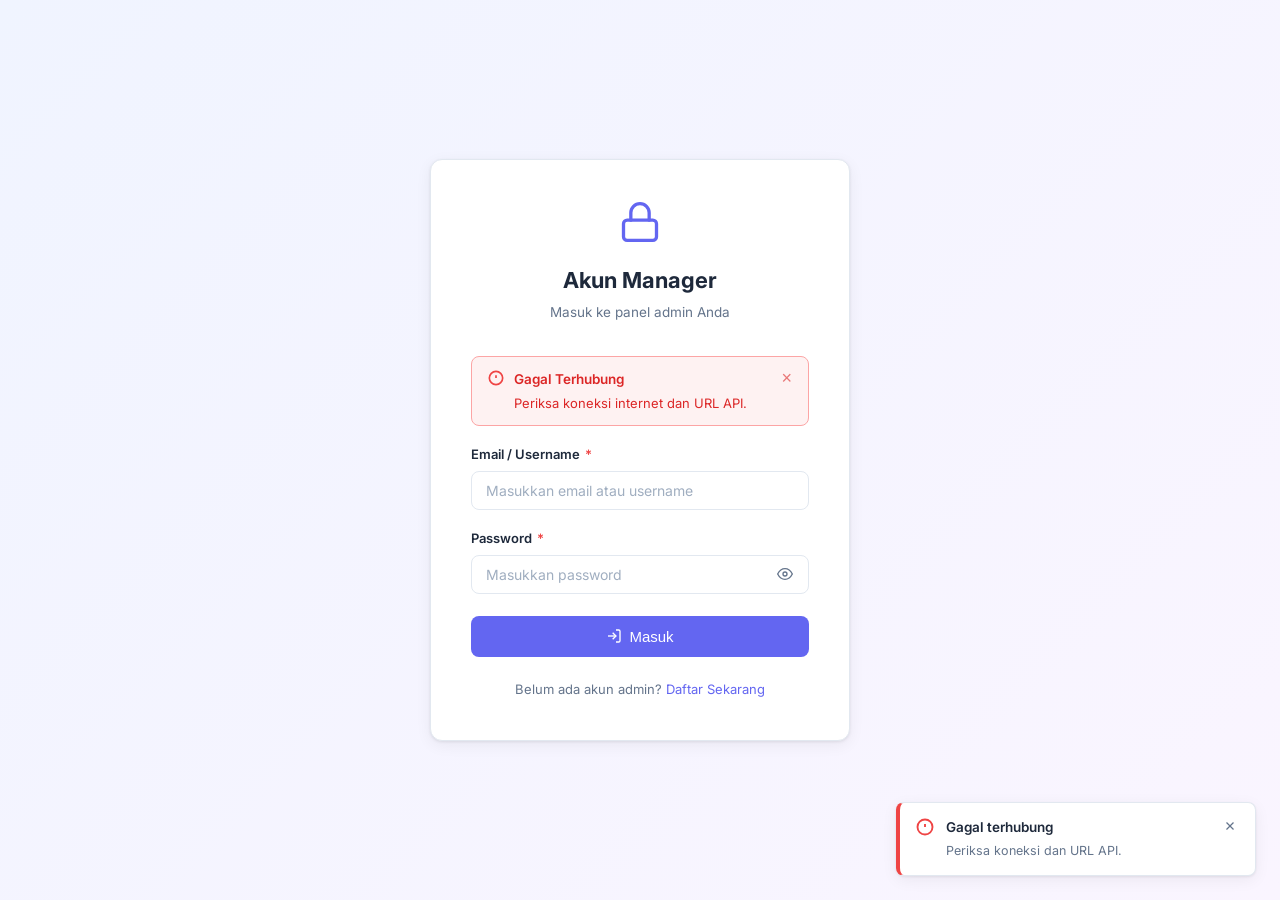
<file: index.html>
<!DOCTYPE html>
<html lang="id">

<head>
  <meta charset="UTF-8" />
  <meta name="viewport" content="width=device-width, initial-scale=1.0" />
  <title>Akun Manager</title>
  <meta name="description" content="Akun Manager — Aplikasi manajemen akun digital berbasis Google Apps Script." />
  <meta name="robots" content="noindex, nofollow" />
  <meta name="theme-color" content="#6366f1" />
  <meta name="application-name" content="Akun Manager" />
  <meta property="og:title" content="Akun Manager" />
  <meta property="og:description" content="Aplikasi manajemen akun digital — Netflix, Spotify, CapCut, dan lainnya." />
  <meta property="og:type" content="website" />
  <meta property="og:locale" content="id_ID" />
  <meta name="twitter:card" content="summary" />
  <meta name="twitter:title" content="Akun Manager" />
  <meta name="twitter:description" content="Kelola akun digital Anda dengan mudah." />
  <script src="config.js"></script>
  <script>
    // Redirect ke halaman yang sesuai berdasarkan status session
    var token = localStorage.getItem(LS_TOKEN);
    window.location.replace(token ? APP_PAGE : LOGIN_PAGE);
  </script>
</head>

<body>
  <p style="font-family:sans-serif;padding:40px;color:#64748b;">Mengalihkan...</p>
</body>

</html>
</file>
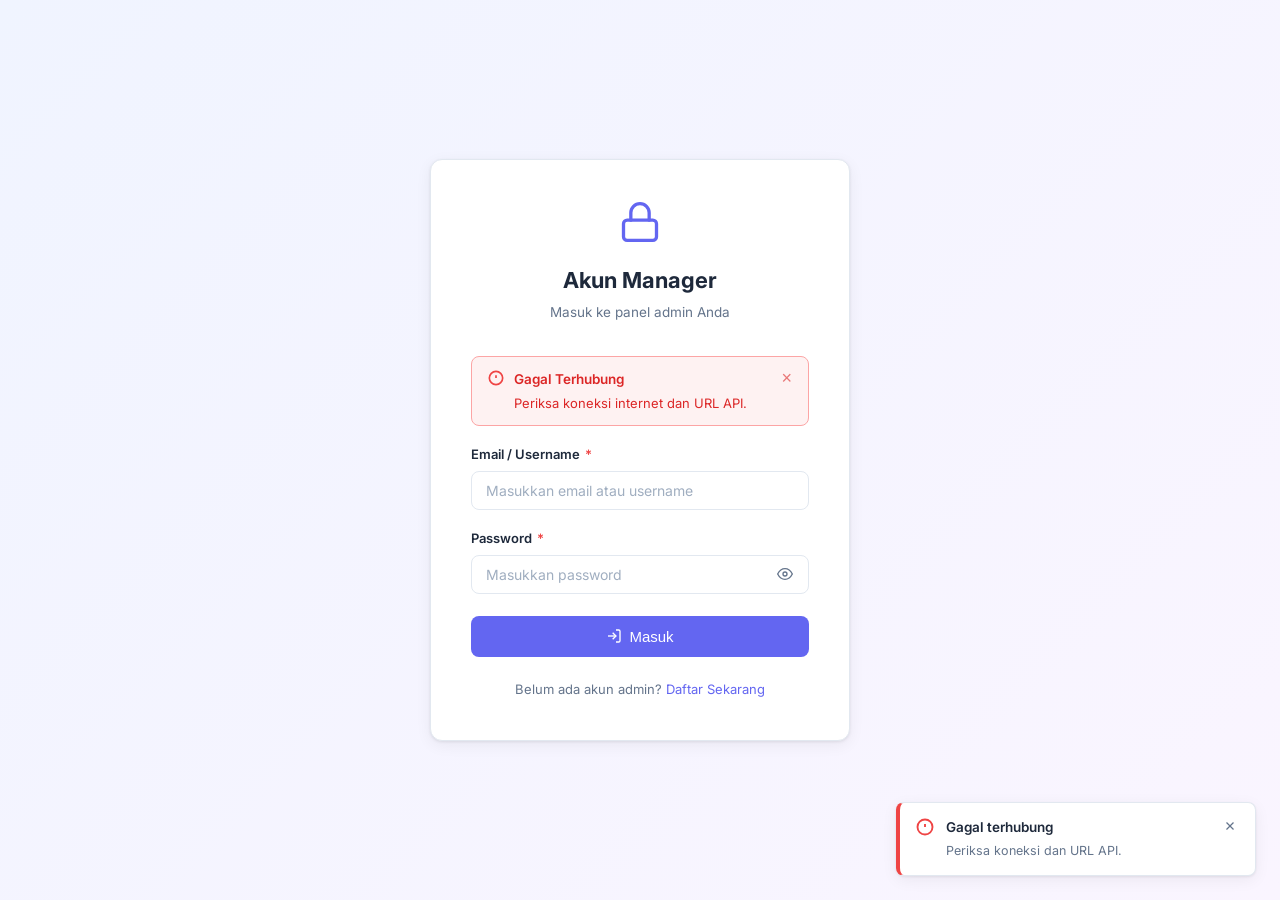
<file: accounts.html>
<!DOCTYPE html>
<html lang="id">

<head>
  <meta charset="UTF-8" />
  <meta name="viewport" content="width=device-width, initial-scale=1.0" />
  <title>Data Akun — Akun Manager</title>

  <!-- ===== SEO ===== -->
  <meta name="description"
    content="Kelola data akun digital Netflix, Spotify, CapCut, Disney+, YouTube Premium, dan lainnya dengan mudah." />
  <meta name="keywords"
    content="akun digital, netflix, spotify, capcut, disney, youtube premium, manajemen akun, panel admin" />
  <meta name="robots" content="noindex, nofollow" />
  <meta name="author" content="Akun Manager" />
  <meta name="theme-color" content="#6366f1" />
  <meta name="application-name" content="Akun Manager" />

  <!-- Open Graph -->
  <meta property="og:type" content="website" />
  <meta property="og:title" content="Data Akun — Akun Manager" />
  <meta property="og:description" content="Kelola semua akun digital Anda di satu panel yang mudah digunakan." />
  <meta property="og:locale" content="id_ID" />

  <!-- Twitter Card -->
  <meta name="twitter:card" content="summary" />
  <meta name="twitter:title" content="Data Akun — Akun Manager" />
  <meta name="twitter:description" content="Kelola akun Netflix, Spotify, CapCut, dan lainnya di satu tempat." />

  <!-- Structured Data -->
  <script type="application/ld+json">
  {
    "@context": "https://schema.org",
    "@type": "WebApplication",
    "name": "Akun Manager",
    "description": "Aplikasi manajemen akun digital berbasis Google Apps Script",
    "applicationCategory": "BusinessApplication",
    "operatingSystem": "Web Browser",
    "inLanguage": "id"
  }
  </script>
  <link rel="preconnect" href="https://fonts.googleapis.com" />
  <link rel="preconnect" href="https://fonts.gstatic.com" crossorigin />
  <link href="https://fonts.googleapis.com/css2?family=Inter:wght@400;500;600;700&display=swap" rel="stylesheet" />
  <link rel="stylesheet" href="styles.css" />
  <style>
    /* ---- Accounts-specific styles ---- */
    .toolbar {
      display: flex;
      align-items: center;
      gap: 10px;
      flex-wrap: wrap;
      margin-bottom: 16px;
    }

    .search-box {
      flex: 1;
      min-width: 200px;
      position: relative;
    }

    .search-box input {
      padding-left: 38px;
    }

    .search-icon {
      position: absolute;
      left: 12px;
      top: 50%;
      transform: translateY(-50%);
      color: var(--text-muted);
      pointer-events: none;
    }

    .select-filter {
      padding: 10px 14px;
      border: 1.5px solid var(--border);
      border-radius: var(--radius-sm);
      font-size: 13.5px;
      font-family: var(--font);
      background: var(--bg-card);
      color: var(--text);
      outline: none;
      cursor: pointer;
      transition: border-color var(--transition);
      min-width: 160px;
    }

    .select-filter:focus {
      border-color: var(--primary);
    }

    /* Table */
    .table-wrap {
      background: var(--bg-card);
      border: 1px solid var(--border);
      border-radius: var(--radius);
      box-shadow: var(--shadow-sm);
      overflow: hidden;
    }

    .table-scroll {
      overflow-x: auto;
    }

    table {
      width: 100%;
      border-collapse: collapse;
      white-space: nowrap;
    }

    thead th {
      padding: 12px 16px;
      font-size: 11.5px;
      font-weight: 700;
      text-transform: uppercase;
      letter-spacing: .05em;
      color: var(--text-muted);
      background: #f8fafc;
      border-bottom: 1px solid var(--border);
    }

    thead th.sortable {
      cursor: pointer;
      user-select: none;
      transition: color var(--transition);
    }

    thead th.sortable:hover {
      color: var(--primary);
    }

    tbody tr {
      transition: background var(--transition);
    }

    tbody tr:hover {
      background: #f8fafc;
    }

    tbody td {
      padding: 12px 16px;
      border-bottom: 1px solid var(--border);
      font-size: 13.5px;
      vertical-align: middle;
      white-space: nowrap;
    }

    tbody tr:last-child td {
      border-bottom: none;
    }

    .col-actions {
      display: flex;
      gap: 6px;
      align-items: center;
    }

    .copy-btn {
      background: none;
      border: 1px solid var(--border);
      border-radius: 6px;
      cursor: pointer;
      color: var(--text-muted);
      padding: 4px 6px;
      display: inline-flex;
      align-items: center;
      transition: all var(--transition);
    }

    .copy-btn:hover {
      background: var(--primary-light);
      color: var(--primary);
      border-color: var(--primary);
    }

    .pass-cell {
      display: flex;
      align-items: center;
      gap: 6px;
    }

    .pass-dots {
      font-size: 18px;
      letter-spacing: 2px;
      color: var(--text-muted);
    }

    #empty-state {
      text-align: center;
      padding: 48px 20px;
      color: var(--text-muted);
    }

    #empty-state svg {
      color: var(--border);
      margin-bottom: 12px;
    }

    #empty-state p {
      font-size: 15px;
      font-weight: 600;
      color: var(--text);
      margin-bottom: 4px;
    }

    #empty-state small {
      font-size: 13px;
    }

    #table-footer {
      padding: 12px 16px;
      font-size: 12.5px;
      color: var(--text-muted);
      border-top: 1px solid var(--border);
      background: #f8fafc;
    }

    /* Responsive table */
    @media (max-width: 768px) {
      table {
        white-space: normal;
      }

      table,
      thead,
      tbody,
      tr,
      td,
      th {
        display: block;
      }

      thead tr {
        position: absolute;
        top: -9999px;
        left: -9999px;
      }

      tbody tr {
        border: 1px solid var(--border);
        border-radius: var(--radius-sm);
        margin-bottom: 10px;
        background: var(--bg-card);
      }

      tbody td {
        display: flex;
        justify-content: space-between;
        align-items: center;
        gap: 8px;
        padding: 10px 14px;
        border-bottom: 1px solid var(--border);
        white-space: normal;
        word-break: break-word;
      }

      tbody td::before {
        content: attr(data-label);
        font-weight: 600;
        font-size: 11px;
        text-transform: uppercase;
        color: var(--text-muted);
        flex-shrink: 0;
        min-width: 90px;
      }

      tbody tr:last-child td:last-child {
        border-bottom: none;
      }

      .table-wrap {
        border-radius: 0;
        border-left: none;
        border-right: none;
      }
    }
  </style>
</head>

<body>

  <!-- Loading -->
  <div id="loading-overlay" class="hidden">
    <div class="spinner"></div>
  </div>
  <!-- Toast -->
  <div id="toast-container"></div>
  <!-- Sidebar Overlay (mobile) -->
  <div id="sidebar-overlay"></div>

  <!-- ========== APP SHELL ========== -->
  <div id="app">

    <!-- ---- Sidebar ---- -->
    <aside id="sidebar">
      <a class="sidebar-brand" href="dashboard.html">
        <div class="sidebar-brand-icon">
          <svg width="20" height="20" viewBox="0 0 24 24" fill="none" stroke="#fff" stroke-width="2.2">
            <rect x="3" y="11" width="18" height="11" rx="2" ry="2" />
            <path d="M7 11V7a5 5 0 0 1 10 0v4" />
          </svg>
        </div>
        <div>
          <h2>Akun Manager</h2>
          <span>Panel Admin</span>
        </div>
      </a>

      <nav class="sidebar-nav">
        <span class="nav-label">Menu</span>
        <a class="nav-item" href="dashboard.html">
          <svg width="16" height="16" viewBox="0 0 24 24" fill="none" stroke="currentColor" stroke-width="2">
            <rect x="3" y="3" width="7" height="7" />
            <rect x="14" y="3" width="7" height="7" />
            <rect x="14" y="14" width="7" height="7" />
            <rect x="3" y="14" width="7" height="7" />
          </svg>
          Dashboard
        </a>
        <a class="nav-item active" href="accounts.html">
          <svg width="16" height="16" viewBox="0 0 24 24" fill="none" stroke="currentColor" stroke-width="2">
            <path d="M17 21v-2a4 4 0 0 0-4-4H5a4 4 0 0 0-4 4v2" />
            <circle cx="9" cy="7" r="4" />
            <path d="M23 21v-2a4 4 0 0 0-3-3.87" />
            <path d="M16 3.13a4 4 0 0 1 0 7.75" />
          </svg>
          Data Akun
          <span class="badge" id="badge-count">0</span>
        </a>
      </nav>

      <div class="sidebar-user">
        <div class="sidebar-user-info">
          <div class="sidebar-avatar" id="sidebar-avatar">A</div>
          <div>
            <div class="sidebar-name" id="sidebar-name">Admin</div>
            <div class="sidebar-email" id="sidebar-email"></div>
          </div>
        </div>
        <button class="nav-item" onclick="openChangePasswordModal()" style="padding:8px 12px;">
          <svg width="15" height="15" viewBox="0 0 24 24" fill="none" stroke="currentColor" stroke-width="2">
            <rect x="3" y="11" width="18" height="11" rx="2" ry="2" />
            <path d="M7 11V7a5 5 0 0 1 10 0v4" />
          </svg>
          Ganti Password
        </button>
        <button class="nav-item" onclick="handleLogout()" style="color:#fca5a5; padding:8px 12px;">
          <svg width="15" height="15" viewBox="0 0 24 24" fill="none" stroke="currentColor" stroke-width="2">
            <path d="M9 21H5a2 2 0 0 1-2-2V5a2 2 0 0 1 2-2h4" />
            <polyline points="16 17 21 12 16 7" />
            <line x1="21" y1="12" x2="9" y2="12" />
          </svg>
          Keluar
        </button>
      </div>
    </aside>

    <!-- ---- Main ---- -->
    <div id="main">

      <!-- Header -->
      <header id="header">
        <button id="menu-btn" onclick="toggleSidebar()" aria-label="Buka menu">
          <svg width="20" height="20" viewBox="0 0 24 24" fill="none" stroke="currentColor" stroke-width="2">
            <line x1="3" y1="6" x2="21" y2="6" />
            <line x1="3" y1="12" x2="21" y2="12" />
            <line x1="3" y1="18" x2="21" y2="18" />
          </svg>
        </button>
        <h1 id="page-title">Data Akun</h1>
        <div class="header-actions">
          <button class="btn btn-primary btn-sm" onclick="openAddModal()">
            <svg width="14" height="14" viewBox="0 0 24 24" fill="none" stroke="currentColor" stroke-width="2.5">
              <line x1="12" y1="5" x2="12" y2="19" />
              <line x1="5" y1="12" x2="19" y2="12" />
            </svg>
            Tambah Akun
          </button>
        </div>
      </header>

      <!-- Alert Banner -->
      <div id="alert-banner" class="alert-banner hidden" role="alert">
        <span class="alert-banner-icon" id="alert-icon"></span>
        <div class="alert-banner-body">
          <div class="alert-banner-title" id="alert-title"></div>
          <div class="alert-banner-msg" id="alert-msg"></div>
        </div>
        <button class="alert-banner-close" onclick="hideAlert()" aria-label="Tutup">
          <svg width="14" height="14" viewBox="0 0 24 24" fill="none" stroke="currentColor" stroke-width="2">
            <line x1="18" y1="6" x2="6" y2="18" />
            <line x1="6" y1="6" x2="18" y2="18" />
          </svg>
        </button>
      </div>

      <!-- Content -->
      <main id="content">

        <!-- Toolbar -->
        <div class="toolbar">
          <div class="search-box">
            <svg class="search-icon" width="15" height="15" viewBox="0 0 24 24" fill="none" stroke="currentColor"
              stroke-width="2">
              <circle cx="11" cy="11" r="8" />
              <line x1="21" y1="21" x2="16.65" y2="16.65" />
            </svg>
            <input type="text" id="search-input" class="form-control" placeholder="Cari akun…"
              oninput="renderTable()" />
          </div>
          <select id="platform-filter" class="select-filter" onchange="renderTable()">
            <option value="">Semua Platform</option>
          </select>
          <!-- Filter Tanggal -->
          <div class="date-range">
            <input type="date" id="date-from" class="date-input" onchange="renderTable()" title="Dari tanggal"
              aria-label="Dari tanggal" />
            <span class="date-sep">–</span>
            <input type="date" id="date-to" class="date-input" onchange="renderTable()" title="Sampai tanggal"
              aria-label="Sampai tanggal" />
            <button class="btn btn-ghost btn-sm" onclick="clearDateFilter()" id="clear-date-btn"
              title="Reset filter tanggal">
              <svg width="13" height="13" viewBox="0 0 24 24" fill="none" stroke="currentColor" stroke-width="2">
                <polyline points="1 4 1 10 7 10" />
                <path d="M3.51 15a9 9 0 1 0 .49-3.1" />
              </svg>
              Reset
            </button>
          </div>
        </div>

        <!-- Table -->
        <div class="table-wrap">
          <div class="table-scroll">
            <table>
              <thead>
                <tr>
                  <th>#</th>
                  <th class="sortable" onclick="sortBy('Platform')">Platform</th>
                  <th class="sortable" onclick="sortBy('Username')">Email / Username</th>
                  <th>Password</th>
                  <th class="sortable" onclick="sortBy('Date')">Tanggal</th>
                  <th>Jam</th>
                  <th>Catatan</th>
                  <th>Aksi</th>
                </tr>
              </thead>
              <tbody id="table-body"></tbody>
            </table>
          </div>

          <div id="empty-state" class="hidden">
            <svg width="48" height="48" viewBox="0 0 24 24" fill="none" stroke="currentColor" stroke-width="1.5">
              <path d="M17 21v-2a4 4 0 0 0-4-4H5a4 4 0 0 0-4 4v2" />
              <circle cx="9" cy="7" r="4" />
              <path d="M23 21v-2a4 4 0 0 0-3-3.87" />
              <path d="M16 3.13a4 4 0 0 1 0 7.75" />
            </svg>
            <p>Tidak ada akun ditemukan</p>
            <small>Tambah akun baru atau ubah filter pencarian</small>
          </div>
          <div id="table-footer"></div>
        </div>

      </main>
    </div><!-- /main -->
  </div><!-- /app -->

  <!-- ========== MODAL: Add / Edit Account ========== -->
  <div id="account-modal" class="modal-overlay hidden">
    <div class="modal">
      <div class="modal-header">
        <h3 id="modal-title">Tambah Akun Baru</h3>
        <button class="modal-close" onclick="closeModal()">
          <svg width="18" height="18" viewBox="0 0 24 24" fill="none" stroke="currentColor" stroke-width="2">
            <line x1="18" y1="6" x2="6" y2="18" />
            <line x1="6" y1="6" x2="18" y2="18" />
          </svg>
        </button>
      </div>
      <form id="account-form" onsubmit="handleSaveAccount(event)" novalidate>
        <input type="hidden" id="form-account-id" />
        <div class="modal-body">
          <div style="display:grid; grid-template-columns:1fr 1fr; gap:0 16px;">
            <div class="form-group" style="grid-column:1/-1;">
              <label class="form-label" for="form-platform">Platform <span class="req">*</span></label>
              <input type="text" id="form-platform" class="form-control" placeholder="Netflix, Spotify, CapCut…"
                list="platform-list" required />
              <datalist id="platform-list">
                <option value="Netflix">
                <option value="Spotify">
                <option value="CapCut">
                <option value="Disney+">
                <option value="YouTube Premium">
                <option value="Apple TV+">
                <option value="Canva Pro">
                <option value="Adobe CC">
                <option value="Amazon Prime">
              </datalist>
            </div>
            <div class="form-group" style="grid-column:1/-1;">
              <label class="form-label" for="form-username">Email / Username <span class="req">*</span></label>
              <input type="text" id="form-username" class="form-control" placeholder="email@contoh.com" required />
            </div>
            <div class="form-group" style="grid-column:1/-1;">
              <label class="form-label" for="form-password">Password <span class="req">*</span></label>
              <div class="input-group">
                <input type="password" id="form-password" class="form-control" placeholder="Password akun" required />
                <button type="button" class="input-toggle" onclick="togglePass('form-password')" title="Tampilkan">
                  <svg width="15" height="15" viewBox="0 0 24 24" fill="none" stroke="currentColor" stroke-width="2">
                    <path d="M1 12s4-8 11-8 11 8 11 8-4 8-11 8-11-8-11-8z" />
                    <circle cx="12" cy="12" r="3" />
                  </svg>
                </button>
              </div>
            </div>
            <div class="form-group">
              <label class="form-label" for="form-date">Tanggal <span class="req">*</span></label>
              <input type="date" id="form-date" class="form-control" required />
            </div>
            <div class="form-group">
              <label class="form-label" for="form-time">Jam</label>
              <input type="time" id="form-time" class="form-control" />
            </div>
            <div class="form-group" style="grid-column:1/-1;">
              <label class="form-label" for="form-notes">Catatan</label>
              <textarea id="form-notes" class="form-control" placeholder="Info tambahan (opsional)…"
                rows="3"></textarea>
            </div>
          </div>
        </div>
        <div class="modal-footer">
          <button type="button" class="btn btn-ghost" onclick="closeModal()">Batal</button>
          <button type="submit" class="btn btn-primary" id="save-btn">
            <svg width="15" height="15" viewBox="0 0 24 24" fill="none" stroke="currentColor" stroke-width="2">
              <path d="M19 21H5a2 2 0 0 1-2-2V5a2 2 0 0 1 2-2h11l5 5v11a2 2 0 0 1-2 2z" />
              <polyline points="17 21 17 13 7 13 7 21" />
              <polyline points="7 3 7 8 15 8" />
            </svg>
            Simpan
          </button>
        </div>
      </form>
    </div>
  </div>

  <!-- ========== MODAL: Delete Confirm ========== -->
  <div id="delete-modal" class="modal-overlay hidden">
    <div class="modal" style="max-width:400px;">
      <div class="modal-header">
        <h3>Hapus Akun</h3>
        <button class="modal-close" onclick="closeDeleteModal()">
          <svg width="18" height="18" viewBox="0 0 24 24" fill="none" stroke="currentColor" stroke-width="2">
            <line x1="18" y1="6" x2="6" y2="18" />
            <line x1="6" y1="6" x2="18" y2="18" />
          </svg>
        </button>
      </div>
      <div class="modal-body">
        <div style="display:flex;gap:14px;align-items:flex-start;">
          <div
            style="width:44px;height:44px;border-radius:50%;background:#fee2e2;display:flex;align-items:center;justify-content:center;flex-shrink:0;">
            <svg width="20" height="20" viewBox="0 0 24 24" fill="none" stroke="#ef4444" stroke-width="2">
              <circle cx="12" cy="12" r="10" />
              <line x1="12" y1="8" x2="12" y2="12" />
              <line x1="12" y1="16" x2="12.01" y2="16" />
            </svg>
          </div>
          <div>
            <p style="font-weight:600;margin-bottom:6px;">Yakin ingin menghapus?</p>
            <p id="delete-confirm-msg" style="font-size:13.5px;color:var(--text-muted);"></p>
          </div>
        </div>
      </div>
      <div class="modal-footer">
        <button class="btn btn-ghost" onclick="closeDeleteModal()">Batal</button>
        <button class="btn btn-danger" id="confirm-delete-btn">
          <svg width="14" height="14" viewBox="0 0 24 24" fill="none" stroke="currentColor" stroke-width="2">
            <polyline points="3 6 5 6 21 6" />
            <path d="M19 6l-1 14a2 2 0 0 1-2 2H8a2 2 0 0 1-2-2L5 6" />
            <path d="M10 11v6" />
            <path d="M14 11v6" />
          </svg>
          Hapus
        </button>
      </div>
    </div>
  </div>

  <script src="config.js"></script>
  <script src="auth.js"></script>
  <script src="utils.js"></script>
  <script>
    /* ============================================================
       accounts.js — Logika halaman Manajemen Akun
    ============================================================ */

    const state = {
      token: null,
      user: null,
      accounts: [],
      sortCol: "Date",
      sortAsc: false,
    };

    /* ---- Init ---- */
    async function init() {
      const token = getToken();
      if (!token) { window.location.href = LOGIN_PAGE; return; }

      showLoading();
      try {
        const res = await api("validateSession", undefined, token);
        if (res.status !== "success") {
          clearSession();
          window.location.href = LOGIN_PAGE;
          return;
        }
        state.token = token;
        state.user = Object.assign({}, res.data, getUser());
        renderSidebarUser(state.user);
        await loadAccounts();
        renderTable();
      } catch (e) {
        toast("error", "Gagal terhubung", e.message);
        clearSession();
        window.location.href = LOGIN_PAGE;
      } finally {
        hideLoading();
      }
    }

    /* ---- Load Accounts ---- */
    async function loadAccounts() {
      try {
        const res = await api("getAccounts", undefined, state.token);
        if (res.status === "success") {
          state.accounts = res.data || [];
          document.getElementById("badge-count").textContent = state.accounts.length;
          populatePlatformFilter();
          if (state.accounts.length === 0) {
            showAlert("info", "Belum Ada Akun", "Klik \"Tambah Akun\" untuk menambahkan akun digital pertama.");
          } else {
            hideAlert();
          }
        } else {
          showAlert("error", "Gagal Memuat Data", res.message || "Coba refresh halaman.");
        }
      } catch (e) {
        toast("error", "Gagal memuat data", e.message);
        showAlert("error", "Gagal Terhubung ke Server", e.message + " — Periksa koneksi atau coba lagi.");
      }
    }

    function populatePlatformFilter() {
      const platforms = [...new Set(state.accounts.map(a => String(a.Platform || "")).filter(Boolean))].sort();
      const sel = document.getElementById("platform-filter");
      const cur = sel.value;
      sel.innerHTML = '<option value="">Semua Platform</option>';
      platforms.forEach(p => {
        const opt = document.createElement("option");
        opt.value = p; opt.textContent = p;
        sel.appendChild(opt);
      });
      sel.value = cur;
    }

    /* ---- Table ---- */
    function sortBy(col) {
      if (state.sortCol === col) state.sortAsc = !state.sortAsc;
      else { state.sortCol = col; state.sortAsc = true; }
      renderTable();
    }

    function clearDateFilter() {
      document.getElementById("date-from").value = "";
      document.getElementById("date-to").value = "";
      renderTable();
    }

    function renderTable() {
      const search = (document.getElementById("search-input")?.value || "").toLowerCase();
      const pfilt = document.getElementById("platform-filter")?.value || "";
      const dateFrom = document.getElementById("date-from")?.value || "";
      const dateTo = document.getElementById("date-to")?.value || "";

      let data = [...state.accounts];
      if (pfilt) data = data.filter(a => a.Platform === pfilt);
      if (dateFrom) data = data.filter(a => String(a.Date || "").slice(0, 10) >= dateFrom);
      if (dateTo) data = data.filter(a => String(a.Date || "").slice(0, 10) <= dateTo);
      if (search) data = data.filter(a =>
        Object.values(a).some(v => String(v).toLowerCase().includes(search))
      );

      data.sort((a, b) => {
        const av = String(a[state.sortCol] || "").toLowerCase();
        const bv = String(b[state.sortCol] || "").toLowerCase();
        return state.sortAsc ? av.localeCompare(bv) : bv.localeCompare(av);
      });

      const tbody = document.getElementById("table-body");
      const empty = document.getElementById("empty-state");
      const footer = document.getElementById("table-footer");

      if (data.length === 0) {
        tbody.innerHTML = "";
        empty.classList.remove("hidden");
        footer.textContent = "Tidak ada data.";
        return;
      }

      empty.classList.add("hidden");
      const activeFilters = [];
      if (document.getElementById("platform-filter")?.value) activeFilters.push("platform");
      if (document.getElementById("date-from")?.value || document.getElementById("date-to")?.value) activeFilters.push("tanggal");
      if (document.getElementById("search-input")?.value) activeFilters.push("pencarian");
      const filterInfo = activeFilters.length ? ` (filter: ${activeFilters.join(", ")})` : "";
      footer.textContent = `Menampilkan ${data.length} dari ${state.accounts.length} akun${filterInfo}`;

      tbody.innerHTML = data.map((a, i) => `
      <tr>
        <td data-label="#">${i + 1}</td>
        <td data-label="Platform">
          <span class="badge-platform ${platformClass(a.Platform)}">${escHtml(a.Platform || "-")}</span>
        </td>
        <td data-label="Email/Username">
          <div style="display:flex;align-items:center;gap:6px;">
            <span class="truncate" style="max-width:200px;" title="${escHtml(a.Username || "")}">${escHtml(a.Username || "-")}</span>
            <button class="copy-btn" onclick="copyText('${escAttr(a.Username || '')}','Username')" title="Salin">
              <svg width="12" height="12" viewBox="0 0 24 24" fill="none" stroke="currentColor" stroke-width="2">
                <rect x="9" y="9" width="13" height="13" rx="2"/>
                <path d="M5 15H4a2 2 0 0 1-2-2V4a2 2 0 0 1 2-2h9a2 2 0 0 1 2 2v1"/>
              </svg>
            </button>
          </div>
        </td>
        <td data-label="Password">
          <div class="pass-cell">
            <span class="pass-dots" id="pd-${i}">••••••••</span>
            <span class="hidden" id="pt-${i}" style="font-family:monospace;font-size:13px;">${escHtml(a.Password || "")}</span>
            <button class="copy-btn" onclick="togglePassCell(${i})" title="Tampilkan">
              <svg width="12" height="12" viewBox="0 0 24 24" fill="none" stroke="currentColor" stroke-width="2">
                <path d="M1 12s4-8 11-8 11 8 11 8-4 8-11 8-11-8-11-8z"/><circle cx="12" cy="12" r="3"/>
              </svg>
            </button>
            <button class="copy-btn" onclick="copyText('${escAttr(a.Password || '')}','Password')" title="Salin">
              <svg width="12" height="12" viewBox="0 0 24 24" fill="none" stroke="currentColor" stroke-width="2">
                <rect x="9" y="9" width="13" height="13" rx="2"/>
                <path d="M5 15H4a2 2 0 0 1-2-2V4a2 2 0 0 1 2-2h9a2 2 0 0 1 2 2v1"/>
              </svg>
            </button>
          </div>
        </td>
        <td data-label="Tanggal">${escHtml(formatDate(a.Date))}</td>
        <td data-label="Jam">${escHtml(formatTime(a.Time))}</td>
        <td data-label="Catatan">
          <span class="truncate" style="max-width:160px;" title="${escHtml(a.Notes || "")}">${escHtml(a.Notes || "-")}</span>
        </td>
        <td data-label="Aksi">
          <div class="col-actions">
            <button class="btn btn-ghost btn-sm btn-icon" onclick='openEditModal(${JSON.stringify(a)})' title="Edit">
              <svg width="14" height="14" viewBox="0 0 24 24" fill="none" stroke="currentColor" stroke-width="2">
                <path d="M11 4H4a2 2 0 0 0-2 2v14a2 2 0 0 0 2 2h14a2 2 0 0 0 2-2v-7"/>
                <path d="M18.5 2.5a2.121 2.121 0 0 1 3 3L12 15l-4 1 1-4 9.5-9.5z"/>
              </svg>
            </button>
            <button class="btn btn-danger btn-sm btn-icon"
                    onclick="openDeleteModal('${escAttr(a.AccountID)}','${escAttr(a.Platform)} — ${escAttr(a.Username)}')"
                    title="Hapus">
              <svg width="14" height="14" viewBox="0 0 24 24" fill="none" stroke="currentColor" stroke-width="2">
                <polyline points="3 6 5 6 21 6"/>
                <path d="M19 6l-1 14a2 2 0 0 1-2 2H8a2 2 0 0 1-2-2L5 6"/>
                <path d="M10 11v6"/><path d="M14 11v6"/>
              </svg>
            </button>
          </div>
        </td>
      </tr>`).join("");
    }

    /* ---- Modal: Add / Edit ---- */
    function openAddModal() {
      document.getElementById("modal-title").textContent = "Tambah Akun Baru";
      document.getElementById("account-form").reset();
      document.getElementById("form-account-id").value = "";
      const now = new Date();
      document.getElementById("form-date").value = now.toISOString().slice(0, 10);
      document.getElementById("form-time").value =
        String(now.getHours()).padStart(2, "0") + ":" + String(now.getMinutes()).padStart(2, "0");
      document.getElementById("account-modal").classList.remove("hidden");
      document.getElementById("form-platform").focus();
    }

    function openEditModal(account) {
      document.getElementById("modal-title").textContent = "Edit Akun";
      document.getElementById("form-account-id").value = account.AccountID || "";
      document.getElementById("form-platform").value = account.Platform || "";
      document.getElementById("form-username").value = account.Username || "";
      document.getElementById("form-password").value = account.Password || "";
      document.getElementById("form-date").value = String(account.Date || "").slice(0, 10);
      const t = formatTime(account.Time);
      document.getElementById("form-time").value = t !== "-" ? t : "";
      document.getElementById("form-notes").value = account.Notes || "";
      document.getElementById("account-modal").classList.remove("hidden");
      document.getElementById("form-platform").focus();
    }

    function closeModal() {
      document.getElementById("account-modal").classList.add("hidden");
      document.getElementById("account-form").reset();
    }

    async function handleSaveAccount(e) {
      e.preventDefault();
      const accountId = document.getElementById("form-account-id").value;
      const payload = {
        AccountID: accountId,
        Platform: document.getElementById("form-platform").value.trim(),
        Username: document.getElementById("form-username").value.trim(),
        Password: document.getElementById("form-password").value.trim(),
        Date: document.getElementById("form-date").value,
        Time: document.getElementById("form-time").value,
        Notes: document.getElementById("form-notes").value.trim(),
      };

      if (!payload.Platform || !payload.Username || !payload.Password) {
        toast("warning", "Form Tidak Lengkap", "Platform, username, dan password wajib diisi.");
        return;
      }

      const action = accountId ? "updateAccount" : "addAccount";
      const btn = document.getElementById("save-btn");
      btn.disabled = true;
      showLoading();

      try {
        const res = await api(action, payload, state.token);
        hideLoading(); btn.disabled = false;
        if (res.status !== "success") {
          toast("error", "Gagal Menyimpan", res.message);
          showAlert("error", "Gagal Menyimpan Akun", res.message);
          return;
        }

        closeModal();
        hideAlert();
        await loadAccounts();
        renderTable();
        toast("success", accountId ? "Akun Diperbarui" : "Akun Ditambahkan",
          payload.Platform + " — " + payload.Username);
      } catch (ex) {
        hideLoading(); btn.disabled = false;
        toast("error", "Error", ex.message);
        showAlert("error", "Terjadi Kesalahan", ex.message);
      }
    }

    /* ---- Modal: Delete ---- */
    let pendingDeleteId = null;

    function openDeleteModal(accountId, label) {
      pendingDeleteId = accountId;
      document.getElementById("delete-confirm-msg").textContent =
        `"${label}" akan dihapus permanen. Tindakan ini tidak dapat dibatalkan.`;
      document.getElementById("delete-modal").classList.remove("hidden");
      document.getElementById("confirm-delete-btn").onclick = confirmDelete;
    }

    function closeDeleteModal() {
      document.getElementById("delete-modal").classList.add("hidden");
      pendingDeleteId = null;
    }

    async function confirmDelete() {
      if (!pendingDeleteId) return;
      showLoading();
      try {
        const res = await api("deleteAccount", { AccountID: pendingDeleteId }, state.token);
        hideLoading();
        if (res.status !== "success") {
          toast("error", "Gagal Menghapus", res.message);
          showAlert("error", "Gagal Menghapus Akun", res.message);
          return;
        }
        closeDeleteModal();
        hideAlert();
        await loadAccounts();
        renderTable();
        toast("success", "Akun Dihapus", "Data berhasil dihapus.");
      } catch (ex) {
        hideLoading();
        toast("error", "Error", ex.message);
        showAlert("error", "Terjadi Kesalahan", ex.message);
      }
    }

    /* ---- Logout ---- */
    async function handleLogout() {
      showLoading();
      try { await api("logoutAdmin", undefined, state.token); } catch (e) { /* abaikan */ }
      clearSession();
      window.location.href = LOGIN_PAGE;
    }

    /* ---- Ganti Password ---- */
    function openChangePasswordModal() {
      document.getElementById("cp-form").reset();
      document.getElementById("cp-error").classList.add("hidden");
      document.getElementById("cp-modal").classList.remove("hidden");
      document.getElementById("cp-current").focus();
    }

    function closeChangePasswordModal() {
      document.getElementById("cp-modal").classList.add("hidden");
      document.getElementById("cp-form").reset();
      document.getElementById("cp-error").classList.add("hidden");
    }

    async function handleChangePassword(e) {
      e.preventDefault();
      const currentPassword = document.getElementById("cp-current").value;
      const newPassword = document.getElementById("cp-new").value;
      const confirmPassword = document.getElementById("cp-confirm").value;
      const errEl = document.getElementById("cp-error");

      errEl.classList.add("hidden");

      if (!currentPassword || !newPassword || !confirmPassword) {
        errEl.textContent = "Semua field wajib diisi.";
        errEl.classList.remove("hidden");
        return;
      }
      if (newPassword.length < 6) {
        errEl.textContent = "Password baru minimal 6 karakter.";
        errEl.classList.remove("hidden");
        return;
      }
      if (newPassword !== confirmPassword) {
        errEl.textContent = "Konfirmasi password tidak cocok.";
        errEl.classList.remove("hidden");
        return;
      }

      const btn = document.getElementById("cp-save-btn");
      btn.disabled = true;
      showLoading();

      try {
        const res = await api("changePassword", { currentPassword, newPassword }, state.token);
        hideLoading(); btn.disabled = false;
        if (res.status !== "success") {
          errEl.textContent = res.message || "Gagal mengubah password.";
          errEl.classList.remove("hidden");
          return;
        }
        closeChangePasswordModal();
        toast("success", "Password Berhasil Diubah", "Gunakan password baru pada login berikutnya.");
        showAlert("success", "Password Berhasil Diubah", "Gunakan password baru pada login berikutnya.");
      } catch (ex) {
        hideLoading(); btn.disabled = false;
        errEl.textContent = ex.message;
        errEl.classList.remove("hidden");
      }
    }

    /* ---- Keyboard shortcuts ---- */
    document.addEventListener("keydown", e => {
      if (e.key === "Escape") {
        closeModal();
        closeDeleteModal();
        closeChangePasswordModal();
        closeSidebar();
      }
    });

    document.getElementById("account-modal").addEventListener("click", function (e) {
      if (e.target === this) closeModal();
    });
    document.getElementById("delete-modal").addEventListener("click", function (e) {
      if (e.target === this) closeDeleteModal();
    });
    document.getElementById("sidebar-overlay").addEventListener("click", closeSidebar);

    /* ---- Boot ---- */
    document.addEventListener("DOMContentLoaded", function () {
      document.getElementById("cp-modal").addEventListener("click", function (e) {
        if (e.target === this) closeChangePasswordModal();
      });
      init();
    });
  </script>

  <!-- ===== MODAL: Ganti Password ===== -->
  <div id="cp-modal" class="modal-overlay hidden">
    <div class="modal" style="max-width:440px;">
      <div class="modal-header">
        <h3>Ganti Password</h3>
        <button class="modal-close" onclick="closeChangePasswordModal()">
          <svg width="18" height="18" viewBox="0 0 24 24" fill="none" stroke="currentColor" stroke-width="2">
            <line x1="18" y1="6" x2="6" y2="18" />
            <line x1="6" y1="6" x2="18" y2="18" />
          </svg>
        </button>
      </div>
      <form id="cp-form" onsubmit="handleChangePassword(event)" novalidate>
        <div class="modal-body">
          <p style="font-size:13.5px;color:var(--text-muted);margin-bottom:20px;">
            Masukkan password lama Anda untuk verifikasi, lalu buat password baru yang kuat.
          </p>

          <!-- Error inline -->
          <div id="cp-error" class="hidden"
            style="background:#fef2f2;border:1px solid #fca5a5;border-radius:var(--radius-sm);padding:10px 14px;font-size:13px;color:#dc2626;margin-bottom:16px;">
          </div>

          <div class="form-group">
            <label class="form-label" for="cp-current">Password Saat Ini <span class="req">*</span></label>
            <div class="input-group">
              <input type="password" id="cp-current" class="form-control" placeholder="Masukkan password saat ini"
                required />
              <button type="button" class="input-toggle" onclick="togglePass('cp-current')" title="Tampilkan">
                <svg width="15" height="15" viewBox="0 0 24 24" fill="none" stroke="currentColor" stroke-width="2">
                  <path d="M1 12s4-8 11-8 11 8 11 8-4 8-11 8-11-8-11-8z" />
                  <circle cx="12" cy="12" r="3" />
                </svg>
              </button>
            </div>
          </div>

          <div class="form-group">
            <label class="form-label" for="cp-new">Password Baru <span class="req">*</span></label>
            <div class="input-group">
              <input type="password" id="cp-new" class="form-control" placeholder="Minimal 6 karakter" required />
              <button type="button" class="input-toggle" onclick="togglePass('cp-new')" title="Tampilkan">
                <svg width="15" height="15" viewBox="0 0 24 24" fill="none" stroke="currentColor" stroke-width="2">
                  <path d="M1 12s4-8 11-8 11 8 11 8-4 8-11 8-11-8-11-8z" />
                  <circle cx="12" cy="12" r="3" />
                </svg>
              </button>
            </div>
            <span class="form-hint">Minimal 6 karakter, tidak boleh sama dengan password lama.</span>
          </div>

          <div class="form-group" style="margin-bottom:0;">
            <label class="form-label" for="cp-confirm">Konfirmasi Password Baru <span class="req">*</span></label>
            <div class="input-group">
              <input type="password" id="cp-confirm" class="form-control" placeholder="Ulangi password baru" required />
              <button type="button" class="input-toggle" onclick="togglePass('cp-confirm')" title="Tampilkan">
                <svg width="15" height="15" viewBox="0 0 24 24" fill="none" stroke="currentColor" stroke-width="2">
                  <path d="M1 12s4-8 11-8 11 8 11 8-4 8-11 8-11-8-11-8z" />
                  <circle cx="12" cy="12" r="3" />
                </svg>
              </button>
            </div>
          </div>
        </div>

        <div class="modal-footer">
          <button type="button" class="btn btn-ghost" onclick="closeChangePasswordModal()">Batal</button>
          <button type="submit" class="btn btn-primary" id="cp-save-btn">
            <svg width="15" height="15" viewBox="0 0 24 24" fill="none" stroke="currentColor" stroke-width="2">
              <rect x="3" y="11" width="18" height="11" rx="2" ry="2" />
              <path d="M7 11V7a5 5 0 0 1 10 0v4" />
            </svg>
            Simpan Password
          </button>
        </div>
      </form>
    </div>
  </div>
</body>

</html>
</file>
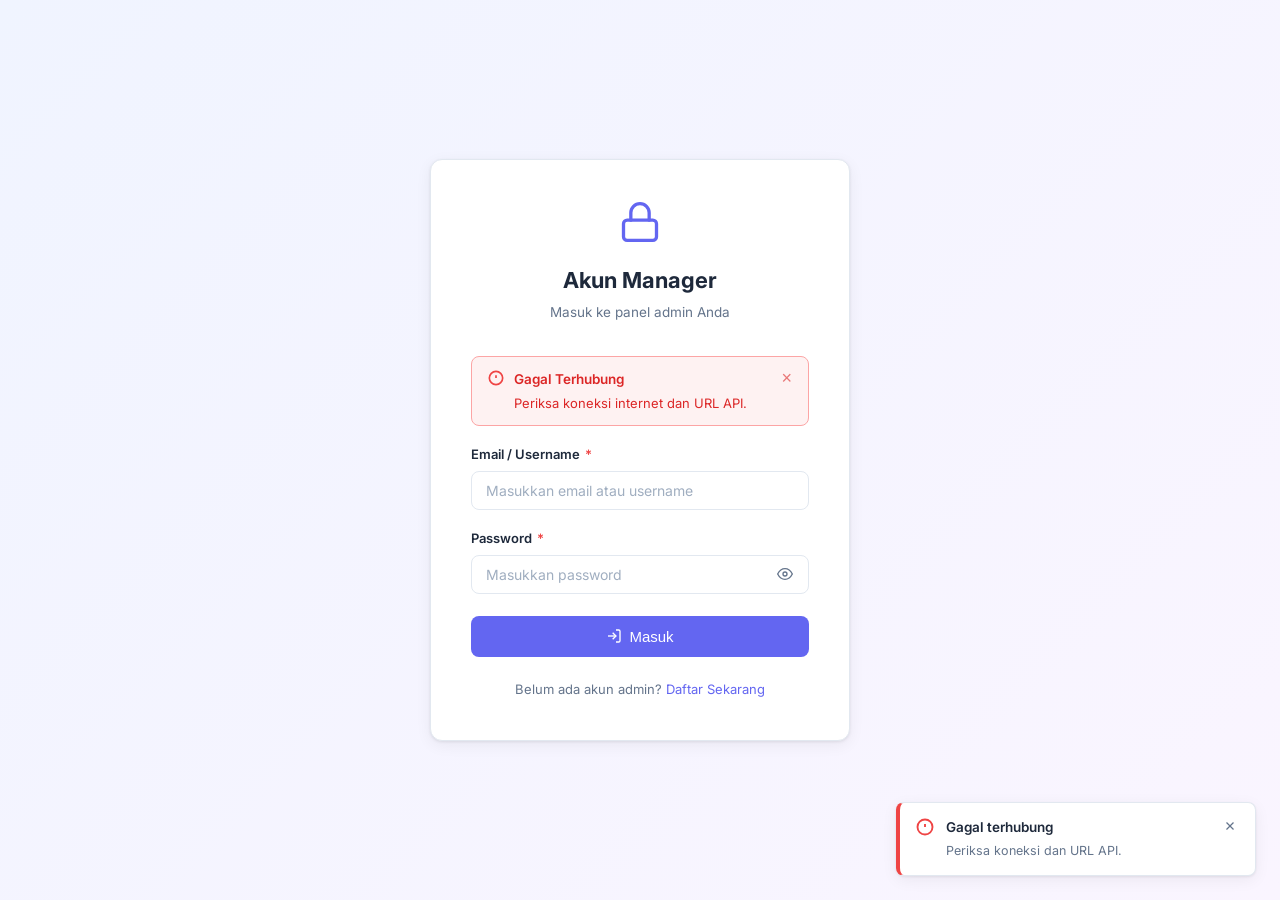
<file: app.html>
﻿<!DOCTYPE html>
<html lang="id">

<head>
  <meta charset="UTF-8" />
  <meta name="viewport" content="width=device-width, initial-scale=1.0" />
  <title>Akun Manager</title>
  <meta name="robots" content="noindex, nofollow" />
  <meta name="description" content="Akun Manager — Panel Admin" />
  <meta name="theme-color" content="#6366f1" />
  <script src="config.js"></script>
  <script>window.location.replace(DASHBOARD_PAGE);</script>
</head>

<body></body>

</html>
</file>
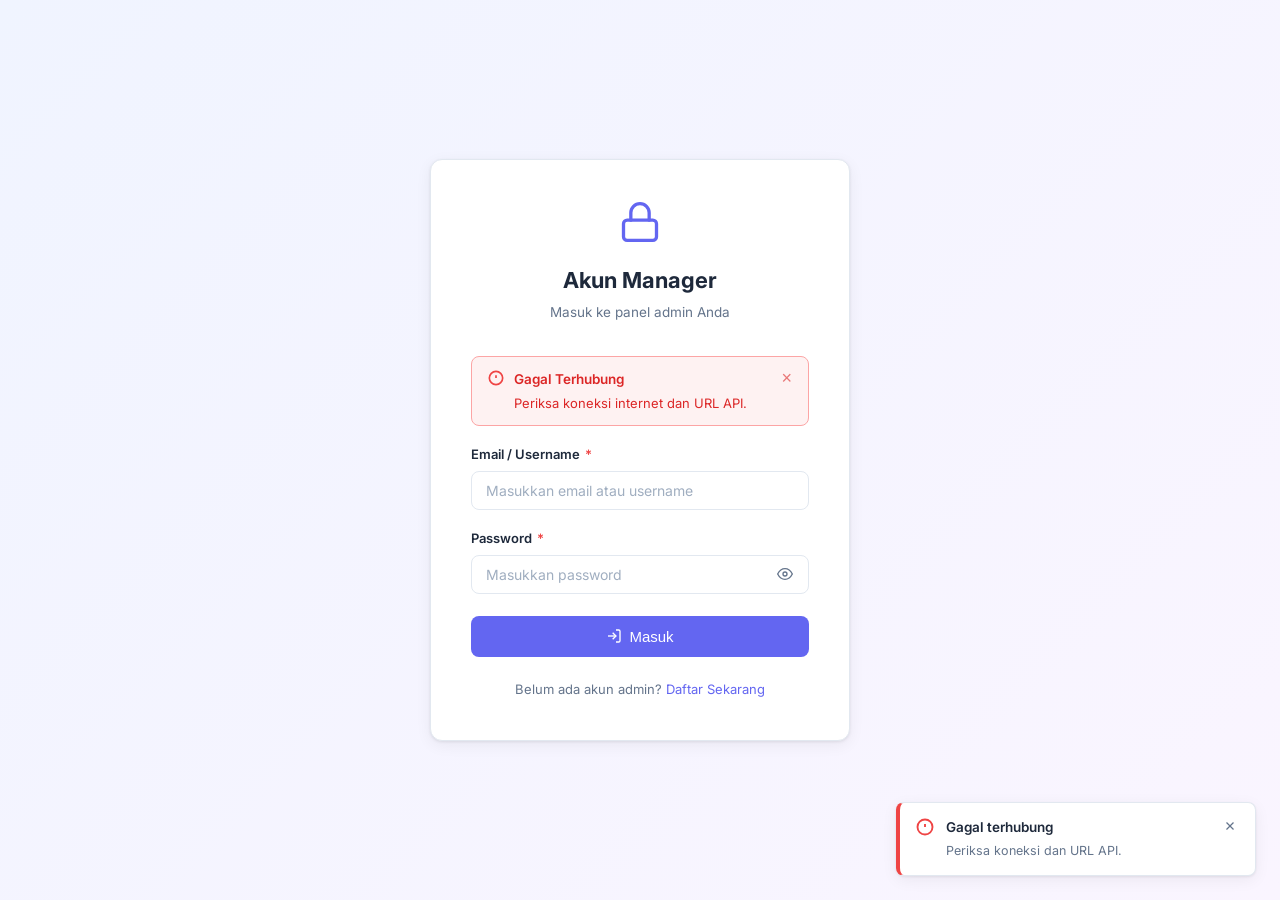
<file: dashboard.html>
<!DOCTYPE html>
<html lang="id">

<head>
  <meta charset="UTF-8" />
  <meta name="viewport" content="width=device-width, initial-scale=1.0" />
  <title>Dashboard — Akun Manager</title>

  <!-- ===== SEO ===== -->
  <meta name="description"
    content="Dashboard admin Akun Manager — pantau statistik dan distribusi akun digital Netflix, Spotify, CapCut, dan lainnya." />
  <meta name="keywords" content="akun manager, dashboard admin, statistik akun, netflix, spotify, capcut, disney" />
  <meta name="robots" content="noindex, nofollow" />
  <meta name="author" content="Akun Manager" />
  <meta name="theme-color" content="#6366f1" />
  <meta name="application-name" content="Akun Manager" />

  <!-- Open Graph -->
  <meta property="og:type" content="website" />
  <meta property="og:title" content="Dashboard — Akun Manager" />
  <meta property="og:description" content="Pantau statistik dan distribusi akun digital di satu tempat." />
  <meta property="og:locale" content="id_ID" />

  <!-- Twitter Card -->
  <meta name="twitter:card" content="summary" />
  <meta name="twitter:title" content="Dashboard — Akun Manager" />
  <meta name="twitter:description" content="Statistik akun digital Netflix, Spotify, CapCut, dan lainnya." />

  <!-- Structured Data -->
  <script type="application/ld+json">
  {
    "@context": "https://schema.org",
    "@type": "WebApplication",
    "name": "Akun Manager",
    "description": "Aplikasi manajemen akun digital berbasis Google Apps Script",
    "applicationCategory": "BusinessApplication",
    "operatingSystem": "Web Browser",
    "inLanguage": "id"
  }
  </script>
  <link rel="preconnect" href="https://fonts.googleapis.com" />
  <link rel="preconnect" href="https://fonts.gstatic.com" crossorigin />
  <link href="https://fonts.googleapis.com/css2?family=Inter:wght@400;500;600;700&display=swap" rel="stylesheet" />
  <link rel="stylesheet" href="styles.css" />
  <style>
    /* ---- Dashboard-specific styles ---- */
    .stats-grid {
      display: grid;
      grid-template-columns: repeat(auto-fill, minmax(200px, 1fr));
      gap: 16px;
      margin-bottom: 24px;
    }

    .stat-card {
      background: var(--bg-card);
      border: 1px solid var(--border);
      border-radius: var(--radius);
      padding: 20px;
      box-shadow: var(--shadow-sm);
      display: flex;
      flex-direction: column;
      gap: 8px;
    }

    .stat-card-icon {
      width: 40px;
      height: 40px;
      border-radius: var(--radius-sm);
      display: flex;
      align-items: center;
      justify-content: center;
      margin-bottom: 4px;
    }

    .stat-card-label {
      font-size: 12px;
      font-weight: 600;
      text-transform: uppercase;
      letter-spacing: .04em;
      color: var(--text-muted);
    }

    .stat-card-value {
      font-size: 32px;
      font-weight: 800;
      color: var(--text);
      line-height: 1;
    }

    .stat-card-sub {
      font-size: 12px;
      color: var(--text-muted);
    }

    .section-title {
      font-size: 15px;
      font-weight: 700;
      margin-bottom: 14px;
    }

    #platform-breakdown {
      display: flex;
      flex-wrap: wrap;
      gap: 10px;
    }

    .platform-chip {
      display: flex;
      align-items: center;
      gap: 8px;
      background: var(--bg-card);
      border: 1px solid var(--border);
      border-radius: var(--radius-sm);
      padding: 10px 16px;
    }

    .platform-chip-count {
      font-size: 20px;
      font-weight: 800;
    }

    .platform-chip-label {
      font-size: 12px;
      color: var(--text-muted);
    }

    .shortcut-grid {
      display: grid;
      grid-template-columns: repeat(auto-fill, minmax(220px, 1fr));
      gap: 14px;
      margin-top: 24px;
    }

    .shortcut-card {
      display: flex;
      align-items: center;
      gap: 14px;
      background: var(--bg-card);
      border: 1px solid var(--border);
      border-radius: var(--radius);
      padding: 18px;
      text-decoration: none;
      color: var(--text);
      box-shadow: var(--shadow-sm);
      transition: all var(--transition);
    }

    .shortcut-card:hover {
      border-color: var(--primary);
      box-shadow: 0 0 0 3px rgba(99, 102, 241, .1);
      text-decoration: none;
      transform: translateY(-2px);
    }

    .shortcut-card-icon {
      width: 44px;
      height: 44px;
      border-radius: 10px;
      display: flex;
      align-items: center;
      justify-content: center;
      flex-shrink: 0;
    }

    .shortcut-card h4 {
      font-size: 14px;
      font-weight: 600;
      margin-bottom: 2px;
    }

    .shortcut-card p {
      font-size: 12px;
      color: var(--text-muted);
    }
  </style>
</head>

<body>

  <!-- Loading -->
  <div id="loading-overlay" class="hidden">
    <div class="spinner"></div>
  </div>
  <!-- Toast -->
  <div id="toast-container"></div>
  <!-- Sidebar Overlay (mobile) -->
  <div id="sidebar-overlay"></div>

  <!-- ========== APP SHELL ========== -->
  <div id="app">

    <!-- ---- Sidebar ---- -->
    <aside id="sidebar">
      <a class="sidebar-brand" href="dashboard.html">
        <div class="sidebar-brand-icon">
          <svg width="20" height="20" viewBox="0 0 24 24" fill="none" stroke="#fff" stroke-width="2.2">
            <rect x="3" y="11" width="18" height="11" rx="2" ry="2" />
            <path d="M7 11V7a5 5 0 0 1 10 0v4" />
          </svg>
        </div>
        <div>
          <h2>Akun Manager</h2>
          <span>Panel Admin</span>
        </div>
      </a>

      <nav class="sidebar-nav">
        <span class="nav-label">Menu</span>
        <a class="nav-item active" href="dashboard.html">
          <svg width="16" height="16" viewBox="0 0 24 24" fill="none" stroke="currentColor" stroke-width="2">
            <rect x="3" y="3" width="7" height="7" />
            <rect x="14" y="3" width="7" height="7" />
            <rect x="14" y="14" width="7" height="7" />
            <rect x="3" y="14" width="7" height="7" />
          </svg>
          Dashboard
        </a>
        <a class="nav-item" href="accounts.html">
          <svg width="16" height="16" viewBox="0 0 24 24" fill="none" stroke="currentColor" stroke-width="2">
            <path d="M17 21v-2a4 4 0 0 0-4-4H5a4 4 0 0 0-4 4v2" />
            <circle cx="9" cy="7" r="4" />
            <path d="M23 21v-2a4 4 0 0 0-3-3.87" />
            <path d="M16 3.13a4 4 0 0 1 0 7.75" />
          </svg>
          Data Akun
          <span class="badge" id="badge-count">0</span>
        </a>
      </nav>

      <div class="sidebar-user">
        <div class="sidebar-user-info">
          <div class="sidebar-avatar" id="sidebar-avatar">A</div>
          <div>
            <div class="sidebar-name" id="sidebar-name">Admin</div>
            <div class="sidebar-email" id="sidebar-email"></div>
          </div>
        </div>
        <button class="nav-item" onclick="openChangePasswordModal()" style="padding:8px 12px;">
          <svg width="15" height="15" viewBox="0 0 24 24" fill="none" stroke="currentColor" stroke-width="2">
            <rect x="3" y="11" width="18" height="11" rx="2" ry="2" />
            <path d="M7 11V7a5 5 0 0 1 10 0v4" />
          </svg>
          Ganti Password
        </button>
        <button class="nav-item" onclick="handleLogout()" style="color:#fca5a5; padding:8px 12px;">
          <svg width="15" height="15" viewBox="0 0 24 24" fill="none" stroke="currentColor" stroke-width="2">
            <path d="M9 21H5a2 2 0 0 1-2-2V5a2 2 0 0 1 2-2h4" />
            <polyline points="16 17 21 12 16 7" />
            <line x1="21" y1="12" x2="9" y2="12" />
          </svg>
          Keluar
        </button>
      </div>
    </aside>

    <!-- ---- Main ---- -->
    <div id="main">

      <!-- Header -->
      <header id="header">
        <button id="menu-btn" onclick="toggleSidebar()" aria-label="Buka menu">
          <svg width="20" height="20" viewBox="0 0 24 24" fill="none" stroke="currentColor" stroke-width="2">
            <line x1="3" y1="6" x2="21" y2="6" />
            <line x1="3" y1="12" x2="21" y2="12" />
            <line x1="3" y1="18" x2="21" y2="18" />
          </svg>
        </button>
        <h1 id="page-title">Dashboard</h1>
        <div class="header-actions">
          <a class="btn btn-primary btn-sm" href="accounts.html">
            <svg width="14" height="14" viewBox="0 0 24 24" fill="none" stroke="currentColor" stroke-width="2">
              <path d="M17 21v-2a4 4 0 0 0-4-4H5a4 4 0 0 0-4 4v2" />
              <circle cx="9" cy="7" r="4" />
            </svg>
            Kelola Akun
          </a>
        </div>
      </header>

      <!-- Alert Banner -->
      <div id="alert-banner" class="alert-banner hidden" role="alert">
        <span class="alert-banner-icon" id="alert-icon"></span>
        <div class="alert-banner-body">
          <div class="alert-banner-title" id="alert-title"></div>
          <div class="alert-banner-msg" id="alert-msg"></div>
        </div>
        <button class="alert-banner-close" onclick="hideAlert()" aria-label="Tutup">
          <svg width="14" height="14" viewBox="0 0 24 24" fill="none" stroke="currentColor" stroke-width="2">
            <line x1="18" y1="6" x2="6" y2="18" />
            <line x1="6" y1="6" x2="18" y2="18" />
          </svg>
        </button>
      </div>

      <!-- Content -->
      <main id="content">

        <!-- Stat Cards -->
        <div class="stats-grid">
          <div class="stat-card">
            <div class="stat-card-icon" style="background:#eef2ff;">
              <svg width="20" height="20" viewBox="0 0 24 24" fill="none" stroke="#6366f1" stroke-width="2">
                <path d="M17 21v-2a4 4 0 0 0-4-4H5a4 4 0 0 0-4 4v2" />
                <circle cx="9" cy="7" r="4" />
                <path d="M23 21v-2a4 4 0 0 0-3-3.87" />
                <path d="M16 3.13a4 4 0 0 1 0 7.75" />
              </svg>
            </div>
            <div class="stat-card-label">Total Akun</div>
            <div class="stat-card-value" id="stat-total">-</div>
            <div class="stat-card-sub">semua platform</div>
          </div>

          <div class="stat-card">
            <div class="stat-card-icon" style="background:#f0fdf4;">
              <svg width="20" height="20" viewBox="0 0 24 24" fill="none" stroke="#10b981" stroke-width="2">
                <rect x="2" y="3" width="20" height="14" rx="2" ry="2" />
                <line x1="8" y1="21" x2="16" y2="21" />
                <line x1="12" y1="17" x2="12" y2="21" />
              </svg>
            </div>
            <div class="stat-card-label">Platform</div>
            <div class="stat-card-value" id="stat-platforms">-</div>
            <div class="stat-card-sub">jenis platform</div>
          </div>

          <div class="stat-card">
            <div class="stat-card-icon" style="background:#fefce8;">
              <svg width="20" height="20" viewBox="0 0 24 24" fill="none" stroke="#f59e0b" stroke-width="2">
                <rect x="3" y="4" width="18" height="18" rx="2" ry="2" />
                <line x1="16" y1="2" x2="16" y2="6" />
                <line x1="8" y1="2" x2="8" y2="6" />
                <line x1="3" y1="10" x2="21" y2="10" />
              </svg>
            </div>
            <div class="stat-card-label">Hari Ini</div>
            <div class="stat-card-value" id="stat-today">-</div>
            <div class="stat-card-sub">akun ditambahkan</div>
          </div>

          <div class="stat-card">
            <div class="stat-card-icon" style="background:#fdf4ff;">
              <svg width="20" height="20" viewBox="0 0 24 24" fill="none" stroke="#a855f7" stroke-width="2">
                <polyline points="22 12 18 12 15 21 9 3 6 12 2 12" />
              </svg>
            </div>
            <div class="stat-card-label">7 Hari Terakhir</div>
            <div class="stat-card-value" id="stat-week">-</div>
            <div class="stat-card-sub">akun baru</div>
          </div>
        </div>

        <!-- Platform Breakdown -->
        <div class="card" style="padding:20px; margin-bottom:24px;">
          <div class="section-title">Distribusi Platform</div>
          <div id="platform-breakdown">
            <span style="color:var(--text-muted);font-size:13px;">Memuat data…</span>
          </div>
        </div>

        <!-- Shortcut -->
        <div class="shortcut-grid">
          <a class="shortcut-card" href="accounts.html">
            <div class="shortcut-card-icon" style="background:#eef2ff;">
              <svg width="22" height="22" viewBox="0 0 24 24" fill="none" stroke="#6366f1" stroke-width="2">
                <path d="M17 21v-2a4 4 0 0 0-4-4H5a4 4 0 0 0-4 4v2" />
                <circle cx="9" cy="7" r="4" />
                <line x1="19" y1="8" x2="19" y2="14" />
                <line x1="22" y1="11" x2="16" y2="11" />
              </svg>
            </div>
            <div>
              <h4>Tambah Akun Baru</h4>
              <p>Kelola semua data akun digital</p>
            </div>
          </a>
          <a class="shortcut-card" href="accounts.html">
            <div class="shortcut-card-icon" style="background:#f0fdf4;">
              <svg width="22" height="22" viewBox="0 0 24 24" fill="none" stroke="#10b981" stroke-width="2">
                <line x1="8" y1="6" x2="21" y2="6" />
                <line x1="8" y1="12" x2="21" y2="12" />
                <line x1="8" y1="18" x2="21" y2="18" />
                <line x1="3" y1="6" x2="3.01" y2="6" />
                <line x1="3" y1="12" x2="3.01" y2="12" />
                <line x1="3" y1="18" x2="3.01" y2="18" />
              </svg>
            </div>
            <div>
              <h4>Lihat Semua Akun</h4>
              <p>Cari, filter, dan kelola akun</p>
            </div>
          </a>
        </div>

      </main>
    </div><!-- /main -->
  </div><!-- /app -->

  <script src="config.js"></script>
  <script src="auth.js"></script>
  <script src="utils.js"></script>
  <script>
    /* ============================================================
       dashboard.js — Logika halaman Dashboard
    ============================================================ */

    const state = {
      token: null,
      user: null,
      accounts: [],
    };

    async function init() {
      const token = getToken();
      if (!token) { window.location.href = LOGIN_PAGE; return; }

      showLoading();
      try {
        const res = await api("validateSession", undefined, token);
        if (res.status !== "success") {
          clearSession();
          window.location.href = LOGIN_PAGE;
          return;
        }
        state.token = token;
        state.user = Object.assign({}, res.data, getUser());
        renderSidebarUser(state.user);
        await loadAccounts();
        renderDashboard();
      } catch (e) {
        toast("error", "Gagal terhubung", e.message);
        clearSession();
        window.location.href = LOGIN_PAGE;
      } finally {
        hideLoading();
      }
    }

    async function loadAccounts() {
      try {
        const res = await api("getAccounts", undefined, state.token);
        if (res.status === "success") {
          state.accounts = res.data || [];
          document.getElementById("badge-count").textContent = state.accounts.length;
          if (state.accounts.length === 0) {
            showAlert("info", "Belum Ada Data", "Belum ada akun yang ditambahkan. Klik \"Kelola Akun\" untuk memulai.");
          }
        } else {
          showAlert("error", "Gagal Memuat Data", res.message || "Coba refresh halaman.");
        }
      } catch (e) {
        toast("error", "Gagal memuat data", e.message);
        showAlert("error", "Gagal Terhubung", e.message + " — Coba refresh halaman.");
      }
    }

    function renderDashboard() {
      const accounts = state.accounts;
      const total = accounts.length;
      const platforms = new Set(accounts.map(a => a.Platform)).size;
      const todayStr = new Date().toISOString().slice(0, 10);
      const today = accounts.filter(a => String(a.Date || "").slice(0, 10) === todayStr).length;
      const weekAgo = new Date(); weekAgo.setDate(weekAgo.getDate() - 7);
      const week = accounts.filter(a => {
        const d = a.Date ? new Date(a.Date) : null;
        return d && d >= weekAgo;
      }).length;

      document.getElementById("stat-total").textContent = total;
      document.getElementById("stat-platforms").textContent = platforms;
      document.getElementById("stat-today").textContent = today;
      document.getElementById("stat-week").textContent = week;

      const counts = {};
      accounts.forEach(a => {
        const p = String(a.Platform || "Unknown");
        counts[p] = (counts[p] || 0) + 1;
      });

      const breakdown = document.getElementById("platform-breakdown");
      if (Object.keys(counts).length === 0) {
        breakdown.innerHTML = '<span style="color:var(--text-muted);font-size:13px;">Belum ada data akun.</span>';
        return;
      }

      breakdown.innerHTML = Object.entries(counts)
        .sort((a, b) => b[1] - a[1])
        .map(([p, c]) => `
        <div class="platform-chip">
          <span class="badge-platform ${platformClass(p)}">${escHtml(p)}</span>
          <span class="platform-chip-count">${c}</span>
          <span class="platform-chip-label">akun</span>
        </div>`)
        .join("");
    }

    async function handleLogout() {
      showLoading();
      try { await api("logoutAdmin", undefined, state.token); } catch (e) { /* abaikan */ }
      clearSession();
      window.location.href = LOGIN_PAGE;
    }

    /* ---- Ganti Password ---- */
    function openChangePasswordModal() {
      document.getElementById("cp-form").reset();
      document.getElementById("cp-error").classList.add("hidden");
      document.getElementById("cp-modal").classList.remove("hidden");
      document.getElementById("cp-current").focus();
    }

    function closeChangePasswordModal() {
      document.getElementById("cp-modal").classList.add("hidden");
      document.getElementById("cp-form").reset();
      document.getElementById("cp-error").classList.add("hidden");
    }

    async function handleChangePassword(e) {
      e.preventDefault();
      const currentPassword = document.getElementById("cp-current").value;
      const newPassword = document.getElementById("cp-new").value;
      const confirmPassword = document.getElementById("cp-confirm").value;
      const errEl = document.getElementById("cp-error");

      errEl.classList.add("hidden");

      if (!currentPassword || !newPassword || !confirmPassword) {
        errEl.textContent = "Semua field wajib diisi.";
        errEl.classList.remove("hidden");
        return;
      }
      if (newPassword.length < 6) {
        errEl.textContent = "Password baru minimal 6 karakter.";
        errEl.classList.remove("hidden");
        return;
      }
      if (newPassword !== confirmPassword) {
        errEl.textContent = "Konfirmasi password tidak cocok.";
        errEl.classList.remove("hidden");
        return;
      }

      const btn = document.getElementById("cp-save-btn");
      btn.disabled = true;
      showLoading();

      try {
        const res = await api("changePassword", { currentPassword, newPassword }, state.token);
        hideLoading(); btn.disabled = false;
        if (res.status !== "success") {
          errEl.textContent = res.message || "Gagal mengubah password.";
          errEl.classList.remove("hidden");
          return;
        }
        closeChangePasswordModal();
        toast("success", "Password Berhasil Diubah", "Gunakan password baru pada login berikutnya.");
        showAlert("success", "Password Berhasil Diubah", "Gunakan password baru pada login berikutnya.");
      } catch (ex) {
        hideLoading(); btn.disabled = false;
        errEl.textContent = ex.message;
        errEl.classList.remove("hidden");
      }
    }

    document.getElementById("sidebar-overlay").addEventListener("click", closeSidebar);
    document.addEventListener("keydown", e => {
      if (e.key === "Escape") { closeChangePasswordModal(); closeSidebar(); }
    });
    document.addEventListener("DOMContentLoaded", function () {
      document.getElementById("cp-modal").addEventListener("click", function (e) {
        if (e.target === this) closeChangePasswordModal();
      });
      init();
    });
  </script>

  <!-- ===== MODAL: Ganti Password ===== -->
  <div id="cp-modal" class="modal-overlay hidden">
    <div class="modal" style="max-width:440px;">
      <div class="modal-header">
        <h3>Ganti Password</h3>
        <button class="modal-close" onclick="closeChangePasswordModal()">
          <svg width="18" height="18" viewBox="0 0 24 24" fill="none" stroke="currentColor" stroke-width="2">
            <line x1="18" y1="6" x2="6" y2="18" />
            <line x1="6" y1="6" x2="18" y2="18" />
          </svg>
        </button>
      </div>
      <form id="cp-form" onsubmit="handleChangePassword(event)" novalidate>
        <div class="modal-body">
          <p style="font-size:13.5px;color:var(--text-muted);margin-bottom:20px;">
            Masukkan password lama Anda untuk verifikasi, lalu buat password baru yang kuat.
          </p>

          <!-- Error inline -->
          <div id="cp-error" class="hidden"
            style="background:#fef2f2;border:1px solid #fca5a5;border-radius:var(--radius-sm);padding:10px 14px;font-size:13px;color:#dc2626;margin-bottom:16px;">
          </div>

          <div class="form-group">
            <label class="form-label" for="cp-current">Password Saat Ini <span class="req">*</span></label>
            <div class="input-group">
              <input type="password" id="cp-current" class="form-control" placeholder="Masukkan password saat ini"
                required />
              <button type="button" class="input-toggle" onclick="togglePass('cp-current')" title="Tampilkan">
                <svg width="15" height="15" viewBox="0 0 24 24" fill="none" stroke="currentColor" stroke-width="2">
                  <path d="M1 12s4-8 11-8 11 8 11 8-4 8-11 8-11-8-11-8z" />
                  <circle cx="12" cy="12" r="3" />
                </svg>
              </button>
            </div>
          </div>

          <div class="form-group">
            <label class="form-label" for="cp-new">Password Baru <span class="req">*</span></label>
            <div class="input-group">
              <input type="password" id="cp-new" class="form-control" placeholder="Minimal 6 karakter" required />
              <button type="button" class="input-toggle" onclick="togglePass('cp-new')" title="Tampilkan">
                <svg width="15" height="15" viewBox="0 0 24 24" fill="none" stroke="currentColor" stroke-width="2">
                  <path d="M1 12s4-8 11-8 11 8 11 8-4 8-11 8-11-8-11-8z" />
                  <circle cx="12" cy="12" r="3" />
                </svg>
              </button>
            </div>
            <span class="form-hint">Minimal 6 karakter, tidak boleh sama dengan password lama.</span>
          </div>

          <div class="form-group" style="margin-bottom:0;">
            <label class="form-label" for="cp-confirm">Konfirmasi Password Baru <span class="req">*</span></label>
            <div class="input-group">
              <input type="password" id="cp-confirm" class="form-control" placeholder="Ulangi password baru" required />
              <button type="button" class="input-toggle" onclick="togglePass('cp-confirm')" title="Tampilkan">
                <svg width="15" height="15" viewBox="0 0 24 24" fill="none" stroke="currentColor" stroke-width="2">
                  <path d="M1 12s4-8 11-8 11 8 11 8-4 8-11 8-11-8-11-8z" />
                  <circle cx="12" cy="12" r="3" />
                </svg>
              </button>
            </div>
          </div>
        </div>

        <div class="modal-footer">
          <button type="button" class="btn btn-ghost" onclick="closeChangePasswordModal()">Batal</button>
          <button type="submit" class="btn btn-primary" id="cp-save-btn">
            <svg width="15" height="15" viewBox="0 0 24 24" fill="none" stroke="currentColor" stroke-width="2">
              <rect x="3" y="11" width="18" height="11" rx="2" ry="2" />
              <path d="M7 11V7a5 5 0 0 1 10 0v4" />
            </svg>
            Simpan Password
          </button>
        </div>
      </form>
    </div>
  </div>
</body>

</html>
</file>
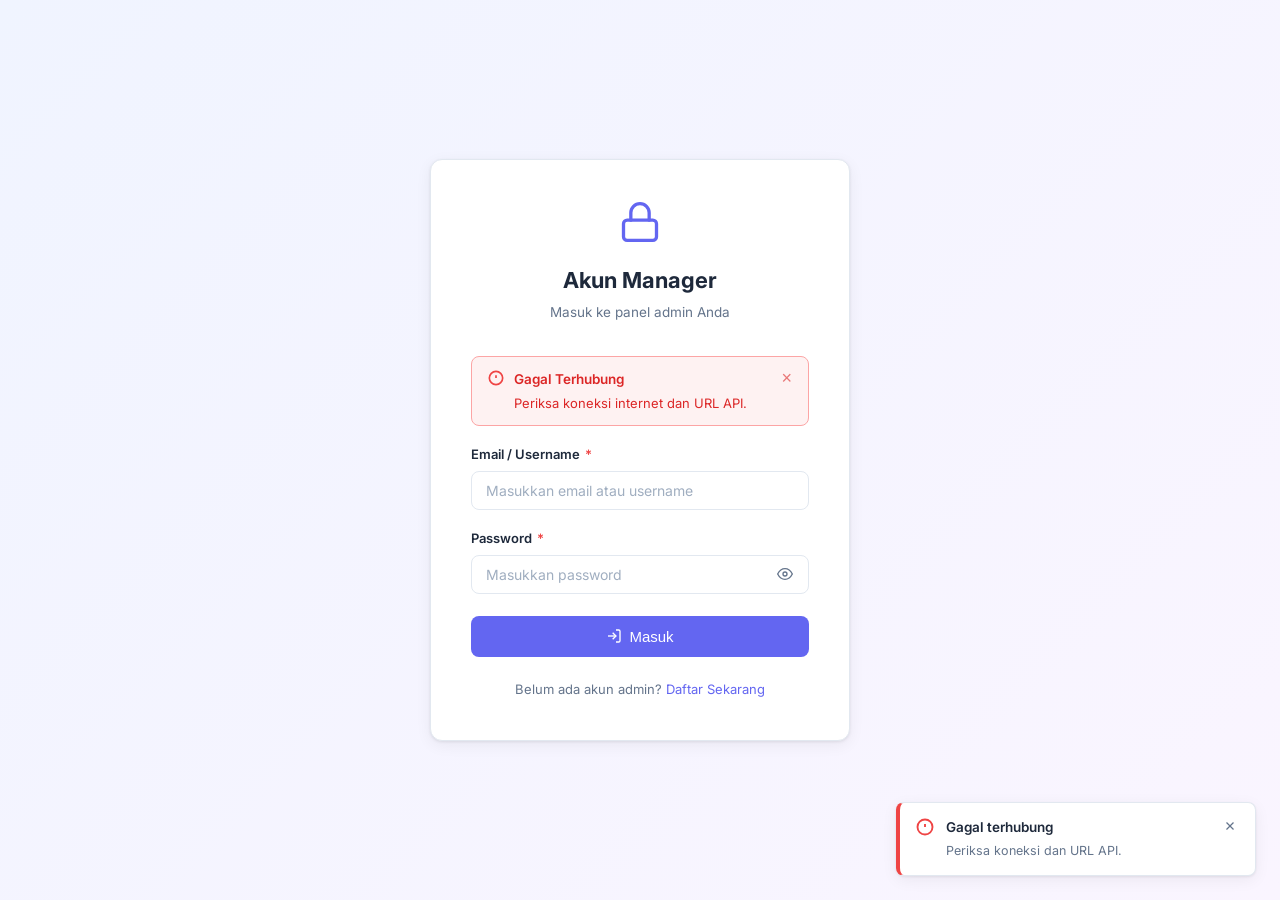
<file: login.html>
<!DOCTYPE html>
<html lang="id">

<head>
  <meta charset="UTF-8" />
  <meta name="viewport" content="width=device-width, initial-scale=1.0" />
  <title>Login — Akun Manager</title>

  <!-- ===== SEO ===== -->
  <meta name="description"
    content="Masuk ke panel admin Akun Manager untuk mengelola akun digital Netflix, Spotify, CapCut, dan lainnya." />
  <meta name="keywords" content="akun manager, login admin, panel admin, akun digital" />
  <meta name="robots" content="noindex, nofollow" />
  <meta name="author" content="Akun Manager" />
  <meta name="theme-color" content="#6366f1" />
  <meta name="application-name" content="Akun Manager" />

  <!-- Open Graph -->
  <meta property="og:type" content="website" />
  <meta property="og:title" content="Login — Akun Manager" />
  <meta property="og:description" content="Masuk ke panel admin untuk mengelola akun digital." />
  <meta property="og:locale" content="id_ID" />

  <!-- Twitter Card -->
  <meta name="twitter:card" content="summary" />
  <meta name="twitter:title" content="Login — Akun Manager" />
  <meta name="twitter:description" content="Masuk ke panel admin Akun Manager." />

  <link rel="preconnect" href="https://fonts.googleapis.com" />
  <link rel="preconnect" href="https://fonts.gstatic.com" crossorigin />
  <link href="https://fonts.googleapis.com/css2?family=Inter:wght@400;500;600;700&display=swap" rel="stylesheet" />
  <link rel="stylesheet" href="styles.css" />
</head>

<body>

  <!-- Loading -->
  <div id="loading-overlay" class="hidden">
    <div class="spinner"></div>
  </div>

  <!-- Toast -->
  <div id="toast-container"></div>

  <!-- Login Page -->
  <div class="auth-page" id="page-login">
    <div class="auth-card">

      <div class="auth-logo">
        <svg width="44" height="44" viewBox="0 0 24 24" fill="none" stroke="currentColor" stroke-width="1.8"
          stroke-linecap="round" stroke-linejoin="round">
          <rect x="3" y="11" width="18" height="11" rx="2" ry="2" />
          <path d="M7 11V7a5 5 0 0 1 10 0v4" />
        </svg>
        <h1>Akun Manager</h1>
        <p>Masuk ke panel admin Anda</p>
      </div>

      <!-- Alert Inline -->
      <div id="alert-inline" class="alert-inline hidden" role="alert">
        <span class="alert-inline-icon" id="alert-inline-icon"></span>
        <div class="alert-inline-body">
          <div class="alert-inline-title" id="alert-inline-title"></div>
          <div class="alert-inline-msg" id="alert-inline-msg"></div>
        </div>
        <button type="button" class="alert-inline-close" onclick="hideInlineAlert()" aria-label="Tutup">&times;</button>
      </div>

      <form id="login-form" onsubmit="handleLogin(event)" novalidate>
        <div class="form-group">
          <label class="form-label" for="login-field">Email / Username <span class="req">*</span></label>
          <input type="text" id="login-field" class="form-control" placeholder="Masukkan email atau username"
            autocomplete="username" required />
        </div>

        <div class="form-group">
          <label class="form-label" for="login-pass">Password <span class="req">*</span></label>
          <div class="input-group">
            <input type="password" id="login-pass" class="form-control" placeholder="Masukkan password"
              autocomplete="current-password" required />
            <button type="button" class="input-toggle" onclick="togglePass('login-pass')" title="Tampilkan">
              <svg width="16" height="16" viewBox="0 0 24 24" fill="none" stroke="currentColor" stroke-width="2">
                <path d="M1 12s4-8 11-8 11 8 11 8-4 8-11 8-11-8-11-8z" />
                <circle cx="12" cy="12" r="3" />
              </svg>
            </button>
          </div>
        </div>

        <button type="submit" class="btn btn-primary" id="login-btn"
          style="width:100%; justify-content:center; padding:12px; font-size:15px; margin-top:4px;">
          <svg width="16" height="16" viewBox="0 0 24 24" fill="none" stroke="currentColor" stroke-width="2">
            <path d="M15 3h4a2 2 0 0 1 2 2v14a2 2 0 0 1-2 2h-4" />
            <polyline points="10 17 15 12 10 7" />
            <line x1="15" y1="12" x2="3" y2="12" />
          </svg>
          Masuk
        </button>
      </form>

      <div class="auth-footer">
        Belum ada akun admin? <a href="register.html">Daftar Sekarang</a>
      </div>

    </div>
  </div>

  <script src="config.js"></script>
  <script src="auth.js"></script>
  <script src="utils.js"></script>
  <script>
    /* ============================================================
       login.js — Logika halaman login
    ============================================================ */

    async function init() {
      // Jika sudah login, langsung ke app
      const token = getToken();
      if (token) {
        showLoading();
        try {
          const res = await api("validateSession", undefined, token);
          if (res.status === "success") {
            window.location.href = APP_PAGE;
            return;
          }
        } catch (e) { /* session invalid, tetap di login */ }
        clearSession();
        hideLoading();
      }

      // Cek apakah admin sudah ada — jika belum, ke register
      try {
        const check = await api("checkAdminExists", {}, "");
        if (check.status === "success" && !check.data.exists) {
          window.location.href = REG_PAGE;
          return;
        }
      } catch (e) {
        toast("error", "Gagal terhubung", "Periksa koneksi dan URL API.");
        showInlineAlert("error", "Gagal Terhubung", "Periksa koneksi internet dan URL API.");
      }
    }

    async function handleLogin(e) {
      e.preventDefault();
      const login = document.getElementById("login-field").value.trim();
      const password = document.getElementById("login-pass").value;

      if (!login || !password) {
        toast("warning", "Form Tidak Lengkap", "Email/username dan password wajib diisi.");
        return;
      }

      const btn = document.getElementById("login-btn");
      btn.disabled = true;
      showLoading();

      try {
        const res = await api("loginAdmin", { login, password }, "");

        if (res.status !== "success") {
          const msg = res.message || "Periksa kembali email/username dan password Anda.";
          toast("error", "Login Gagal", msg);
          showInlineAlert("error", "Login Gagal", msg);
          return;
        }

        saveSession(res.data.token, {
          username: res.data.username,
          email: res.data.email,
        });

        window.location.href = APP_PAGE;
      } catch (ex) {
        toast("error", "Error", ex.message);
        showInlineAlert("error", "Terjadi Kesalahan", ex.message);
      } finally {
        hideLoading();
        btn.disabled = false;
      }
    }

    document.addEventListener("DOMContentLoaded", init);
  </script>
</body>

</html>
</file>
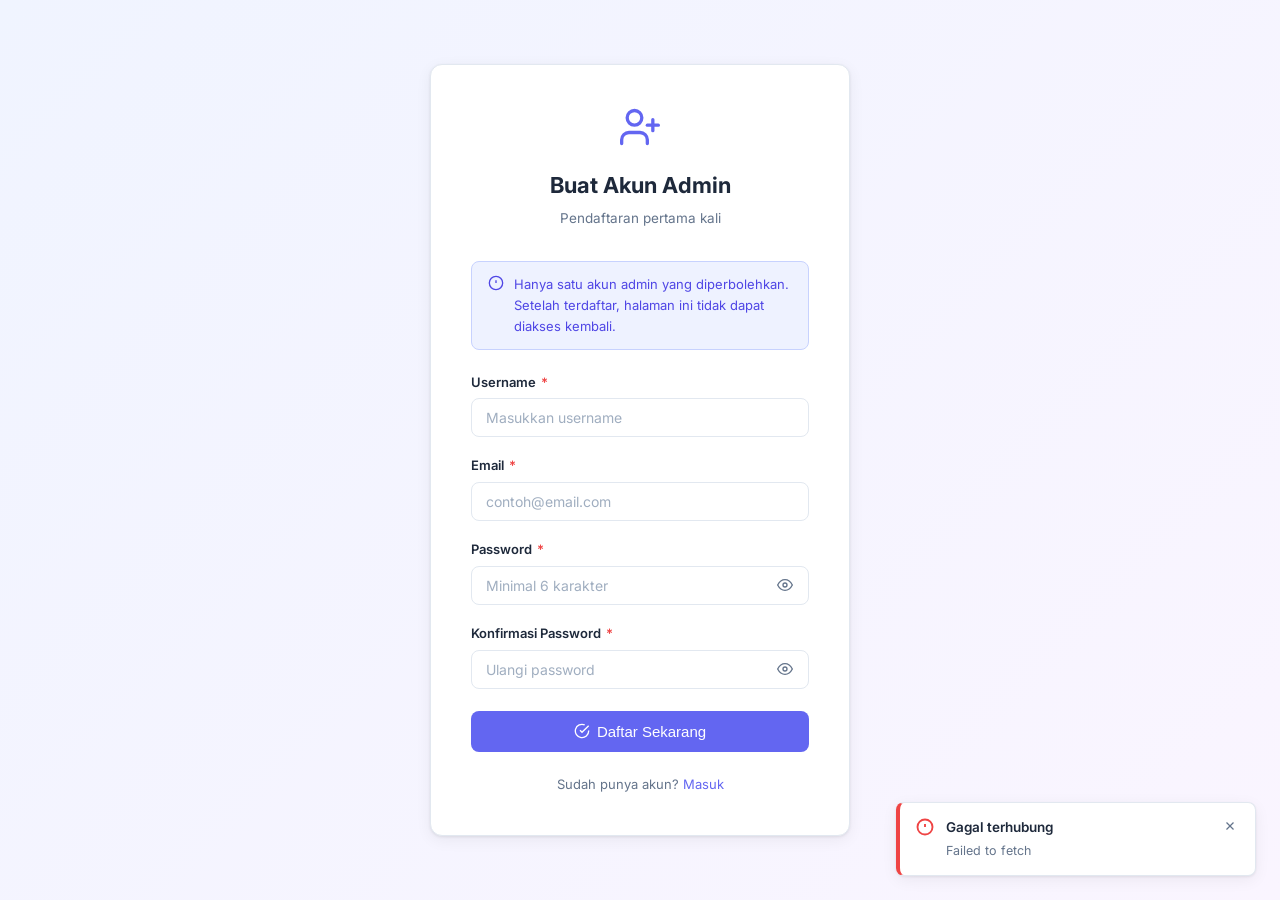
<file: register.html>
<!DOCTYPE html>
<html lang="id">

<head>
  <meta charset="UTF-8" />
  <meta name="viewport" content="width=device-width, initial-scale=1.0" />
  <title>Daftar Admin — Akun Manager</title>

  <!-- ===== SEO ===== -->
  <meta name="description"
    content="Daftarkan akun admin pertama untuk Akun Manager. Kelola akun digital Netflix, Spotify, CapCut, dan lainnya." />
  <meta name="keywords" content="akun manager, daftar admin, registrasi, panel admin" />
  <meta name="robots" content="noindex, nofollow" />
  <meta name="author" content="Akun Manager" />
  <meta name="theme-color" content="#6366f1" />
  <meta name="application-name" content="Akun Manager" />

  <!-- Open Graph -->
  <meta property="og:type" content="website" />
  <meta property="og:title" content="Daftar Admin — Akun Manager" />
  <meta property="og:description" content="Buat akun admin pertama untuk Akun Manager." />
  <meta property="og:locale" content="id_ID" />

  <!-- Twitter Card -->
  <meta name="twitter:card" content="summary" />
  <meta name="twitter:title" content="Daftar Admin — Akun Manager" />
  <meta name="twitter:description" content="Daftarkan admin pertama untuk panel Akun Manager." />

  <link rel="preconnect" href="https://fonts.googleapis.com" />
  <link rel="preconnect" href="https://fonts.gstatic.com" crossorigin />
  <link href="https://fonts.googleapis.com/css2?family=Inter:wght@400;500;600;700&display=swap" rel="stylesheet" />
  <link rel="stylesheet" href="styles.css" />
  <style>
    .info-box {
      background: var(--primary-light);
      border: 1px solid #c7d2fe;
      border-radius: var(--radius-sm);
      padding: 12px 16px;
      font-size: 13px;
      color: var(--primary-dark);
      margin-bottom: 22px;
      display: flex;
      gap: 10px;
      align-items: flex-start;
    }
  </style>
</head>

<body>

  <!-- Loading -->
  <div id="loading-overlay" class="hidden">
    <div class="spinner"></div>
  </div>

  <!-- Toast -->
  <div id="toast-container"></div>

  <!-- Register Page -->
  <div class="auth-page" id="page-register">
    <div class="auth-card">

      <div class="auth-logo">
        <svg width="44" height="44" viewBox="0 0 24 24" fill="none" stroke="currentColor" stroke-width="1.8"
          stroke-linecap="round" stroke-linejoin="round">
          <path d="M16 21v-2a4 4 0 0 0-4-4H6a4 4 0 0 0-4 4v2" />
          <circle cx="9" cy="7" r="4" />
          <line x1="19" y1="8" x2="19" y2="14" />
          <line x1="22" y1="11" x2="16" y2="11" />
        </svg>
        <h1>Buat Akun Admin</h1>
        <p>Pendaftaran pertama kali</p>
      </div>

      <div class="info-box">
        <svg width="16" height="16" viewBox="0 0 24 24" fill="none" stroke="currentColor" stroke-width="2"
          style="flex-shrink:0;margin-top:1px;">
          <circle cx="12" cy="12" r="10" />
          <line x1="12" y1="8" x2="12" y2="12" />
          <line x1="12" y1="16" x2="12.01" y2="16" />
        </svg>
        Hanya satu akun admin yang diperbolehkan. Setelah terdaftar, halaman ini tidak dapat diakses kembali.
      </div>

      <!-- Alert Inline -->
      <div id="alert-inline" class="alert-inline hidden" role="alert">
        <span class="alert-inline-icon" id="alert-inline-icon"></span>
        <div class="alert-inline-body">
          <div class="alert-inline-title" id="alert-inline-title"></div>
          <div class="alert-inline-msg" id="alert-inline-msg"></div>
        </div>
        <button type="button" class="alert-inline-close" onclick="hideInlineAlert()" aria-label="Tutup">&times;</button>
      </div>

      <form id="register-form" onsubmit="handleRegister(event)" novalidate>
        <div class="form-group">
          <label class="form-label" for="reg-username">Username <span class="req">*</span></label>
          <input type="text" id="reg-username" class="form-control" placeholder="Masukkan username"
            autocomplete="username" required />
        </div>

        <div class="form-group">
          <label class="form-label" for="reg-email">Email <span class="req">*</span></label>
          <input type="email" id="reg-email" class="form-control" placeholder="contoh@email.com" autocomplete="email"
            required />
        </div>

        <div class="form-group">
          <label class="form-label" for="reg-pass">Password <span class="req">*</span></label>
          <div class="input-group">
            <input type="password" id="reg-pass" class="form-control" placeholder="Minimal 6 karakter"
              autocomplete="new-password" required minlength="6" />
            <button type="button" class="input-toggle" onclick="togglePass('reg-pass')" title="Tampilkan">
              <svg width="16" height="16" viewBox="0 0 24 24" fill="none" stroke="currentColor" stroke-width="2">
                <path d="M1 12s4-8 11-8 11 8 11 8-4 8-11 8-11-8-11-8z" />
                <circle cx="12" cy="12" r="3" />
              </svg>
            </button>
          </div>
        </div>

        <div class="form-group">
          <label class="form-label" for="reg-pass-confirm">Konfirmasi Password <span class="req">*</span></label>
          <div class="input-group">
            <input type="password" id="reg-pass-confirm" class="form-control" placeholder="Ulangi password"
              autocomplete="new-password" required />
            <button type="button" class="input-toggle" onclick="togglePass('reg-pass-confirm')" title="Tampilkan">
              <svg width="16" height="16" viewBox="0 0 24 24" fill="none" stroke="currentColor" stroke-width="2">
                <path d="M1 12s4-8 11-8 11 8 11 8-4 8-11 8-11-8-11-8z" />
                <circle cx="12" cy="12" r="3" />
              </svg>
            </button>
          </div>
        </div>

        <button type="submit" class="btn btn-primary" id="reg-btn"
          style="width:100%; justify-content:center; padding:12px; font-size:15px; margin-top:4px;">
          <svg width="16" height="16" viewBox="0 0 24 24" fill="none" stroke="currentColor" stroke-width="2">
            <path d="M22 11.08V12a10 10 0 1 1-5.93-9.14" />
            <polyline points="22 4 12 14.01 9 11.01" />
          </svg>
          Daftar Sekarang
        </button>
      </form>

      <div class="auth-footer">
        Sudah punya akun? <a href="login.html">Masuk</a>
      </div>

    </div>
  </div>

  <script src="config.js"></script>
  <script src="auth.js"></script>
  <script src="utils.js"></script>
  <script>
    /* ============================================================
       register.js — Logika halaman registrasi admin
    ============================================================ */

    async function init() {
      // Jika sudah login, langsung ke app
      if (getToken()) {
        window.location.href = APP_PAGE;
        return;
      }

      // Jika admin sudah ada, ke login
      showLoading();
      try {
        const check = await api("checkAdminExists", {}, "");
        if (check.status === "success" && check.data.exists) {
          window.location.href = LOGIN_PAGE;
          return;
        }
      } catch (e) {
        toast("error", "Gagal terhubung", e.message);
      } finally {
        hideLoading();
      }
    }

    async function handleRegister(e) {
      e.preventDefault();
      const username = document.getElementById("reg-username").value.trim();
      const email = document.getElementById("reg-email").value.trim();
      const password = document.getElementById("reg-pass").value;
      const confirm = document.getElementById("reg-pass-confirm").value;

      if (!username || !email || !password) {
        const msg = "Semua field wajib diisi.";
        toast("warning", "Form Tidak Lengkap", msg);
        showInlineAlert("warning", "Form Tidak Lengkap", msg);
        return;
      }
      if (password.length < 6) {
        const msg = "Password minimal 6 karakter.";
        toast("warning", "Password Lemah", msg);
        showInlineAlert("warning", "Password Lemah", msg);
        return;
      }
      if (password !== confirm) {
        const msg = "Konfirmasi password tidak sesuai.";
        toast("error", "Password Tidak Cocok", msg);
        showInlineAlert("error", "Password Tidak Cocok", msg);
        return;
      }

      const btn = document.getElementById("reg-btn");
      btn.disabled = true;
      showLoading();

      try {
        const res = await api("registerAdmin", { username, email, password }, "");

        if (res.status !== "success") {
          const msg = res.message || "Coba lagi.";
          toast("error", "Gagal Mendaftar", msg);
          showInlineAlert("error", "Gagal Mendaftar", msg);
          return;
        }

        toast("success", "Pendaftaran Berhasil", "Silakan login dengan akun baru Anda.");
        showInlineAlert("success", "Pendaftaran Berhasil!", "Akun admin berhasil dibuat. Mengalihkan ke halaman login...");
        document.getElementById("register-form").reset();
        setTimeout(() => { window.location.href = LOGIN_PAGE; }, 1800);
      } catch (ex) {
        toast("error", "Error", ex.message);
        showInlineAlert("error", "Terjadi Kesalahan", ex.message);
      } finally {
        hideLoading();
        btn.disabled = false;
      }
    }

    document.addEventListener("DOMContentLoaded", init);
  </script>
</body>

</html>
</file>
<file: styles.css>
/* ============================================================
   styles.css — Shared stylesheet untuk semua halaman FE
============================================================ */

/* ---------- CSS Variables ---------- */
:root {
  --primary: #6366f1;
  --primary-dark: #4f46e5;
  --primary-light: #eef2ff;
  --danger: #ef4444;
  --danger-dark: #dc2626;
  --success: #10b981;
  --warning: #f59e0b;
  --info: #6366f1;

  --bg: #f8fafc;
  --bg-card: #ffffff;
  --sidebar-bg: #1e1b4b;
  --sidebar-text: #c4b5fd;
  --sidebar-active: #6366f1;

  --text: #1e293b;
  --text-muted: #64748b;
  --border: #e2e8f0;

  --radius: 12px;
  --radius-sm: 8px;
  --shadow: 0 1px 3px rgba(0, 0, 0, .08), 0 4px 16px rgba(0, 0, 0, .06);
  --shadow-sm: 0 1px 2px rgba(0, 0, 0, .06);
  --transition: .18s ease;

  --font: 'Inter', system-ui, -apple-system, sans-serif;
}

/* ---------- Reset ---------- */
*,
*::before,
*::after {
  box-sizing: border-box;
  margin: 0;
  padding: 0;
}

html {
  font-size: 15px;
  scroll-behavior: smooth;
}

body {
  font-family: var(--font);
  background: var(--bg);
  color: var(--text);
  line-height: 1.6;
  min-height: 100vh;
}

a {
  color: var(--primary);
  text-decoration: none;
}

a:hover {
  text-decoration: underline;
}

/* ---------- Loading Overlay ---------- */
#loading-overlay {
  position: fixed;
  inset: 0;
  background: rgba(255, 255, 255, .7);
  backdrop-filter: blur(3px);
  display: flex;
  align-items: center;
  justify-content: center;
  z-index: 9999;
}

#loading-overlay.hidden {
  display: none;
}

.spinner {
  width: 40px;
  height: 40px;
  border: 3px solid var(--border);
  border-top-color: var(--primary);
  border-radius: 50%;
  animation: spin .7s linear infinite;
}

@keyframes spin {
  to {
    transform: rotate(360deg);
  }
}

/* ---------- Toast ---------- */
#toast-container {
  position: fixed;
  bottom: 24px;
  right: 24px;
  z-index: 10000;
  display: flex;
  flex-direction: column;
  gap: 10px;
  max-width: 360px;
  width: calc(100vw - 48px);
}

.toast {
  display: flex;
  align-items: flex-start;
  gap: 12px;
  background: var(--bg-card);
  border: 1px solid var(--border);
  border-left: 4px solid var(--primary);
  border-radius: var(--radius-sm);
  padding: 14px 16px;
  box-shadow: var(--shadow);
  animation: slideUp .25s ease;
}

.toast.success {
  border-left-color: var(--success);
}

.toast.error {
  border-left-color: var(--danger);
}

.toast.warning {
  border-left-color: var(--warning);
}

.toast.info {
  border-left-color: var(--info);
}

@keyframes slideUp {
  from {
    opacity: 0;
    transform: translateY(16px);
  }

  to {
    opacity: 1;
    transform: none;
  }
}

.toast-icon {
  flex-shrink: 0;
  margin-top: 1px;
}

.toast-body {
  flex: 1;
  min-width: 0;
}

.toast-title {
  font-weight: 600;
  font-size: 13.5px;
}

.toast-msg {
  font-size: 12.5px;
  color: var(--text-muted);
  margin-top: 2px;
}

.toast-close {
  background: none;
  border: none;
  cursor: pointer;
  color: var(--text-muted);
  padding: 2px;
  flex-shrink: 0;
  transition: color var(--transition);
}

.toast-close:hover {
  color: var(--text);
}

/* ---------- Buttons ---------- */
.btn {
  display: inline-flex;
  align-items: center;
  gap: 7px;
  padding: 9px 18px;
  border: none;
  border-radius: var(--radius-sm);
  font-size: 13.5px;
  font-weight: 500;
  cursor: pointer;
  transition: all var(--transition);
  white-space: nowrap;
}

.btn:disabled {
  opacity: .5;
  cursor: not-allowed;
}

.btn-primary {
  background: var(--primary);
  color: #fff;
}

.btn-primary:hover:not(:disabled) {
  background: var(--primary-dark);
  transform: translateY(-1px);
}

.btn-danger {
  background: var(--danger);
  color: #fff;
}

.btn-danger:hover:not(:disabled) {
  background: var(--danger-dark);
}

.btn-ghost {
  background: transparent;
  color: var(--text-muted);
  border: 1px solid var(--border);
}

.btn-ghost:hover:not(:disabled) {
  background: var(--bg);
  color: var(--text);
}

.btn-sm {
  padding: 6px 12px;
  font-size: 12.5px;
}

.btn-icon {
  padding: 7px;
}

/* ---------- Form Elements ---------- */
.form-group {
  margin-bottom: 18px;
}

.form-label {
  display: block;
  font-size: 13px;
  font-weight: 600;
  color: var(--text);
  margin-bottom: 6px;
}

.req {
  color: var(--danger);
  margin-left: 2px;
}

.form-hint {
  display: block;
  font-size: 12px;
  color: var(--text-muted);
  margin-top: 5px;
}

.form-control {
  width: 100%;
  padding: 10px 14px;
  border: 1.5px solid var(--border);
  border-radius: var(--radius-sm);
  font-size: 14px;
  font-family: var(--font);
  background: var(--bg-card);
  color: var(--text);
  transition: border-color var(--transition), box-shadow var(--transition);
  outline: none;
}

.form-control:focus {
  border-color: var(--primary);
  box-shadow: 0 0 0 3px rgba(99, 102, 241, .15);
}

.form-control::placeholder {
  color: #a0aec0;
}

textarea.form-control {
  resize: vertical;
  min-height: 80px;
}

/* Input with toggle button */
.input-group {
  position: relative;
}

.input-group .form-control {
  padding-right: 44px;
}

.input-toggle {
  position: absolute;
  right: 12px;
  top: 50%;
  transform: translateY(-50%);
  background: none;
  border: none;
  cursor: pointer;
  color: var(--text-muted);
  padding: 4px;
  display: flex;
  align-items: center;
  transition: color var(--transition);
}

.input-toggle:hover {
  color: var(--text);
}

/* ---------- Card ---------- */
.card {
  background: var(--bg-card);
  border: 1px solid var(--border);
  border-radius: var(--radius);
  box-shadow: var(--shadow-sm);
}

/* ---------- Auth Layout ---------- */
.auth-page {
  min-height: 100vh;
  display: flex;
  align-items: center;
  justify-content: center;
  padding: 24px;
  background: linear-gradient(135deg, #f0f4ff 0%, #faf5ff 100%);
}

.auth-page.hidden {
  display: none;
}

.auth-card {
  background: var(--bg-card);
  border: 1px solid var(--border);
  border-radius: var(--radius);
  box-shadow: var(--shadow);
  padding: 40px;
  width: 100%;
  max-width: 420px;
}

.auth-logo {
  text-align: center;
  margin-bottom: 32px;
}

.auth-logo svg {
  color: var(--primary);
}

.auth-logo h1 {
  font-size: 22px;
  font-weight: 700;
  color: var(--text);
  margin-top: 12px;
}

.auth-logo p {
  font-size: 13.5px;
  color: var(--text-muted);
  margin-top: 4px;
}

.auth-footer {
  text-align: center;
  font-size: 13px;
  color: var(--text-muted);
  margin-top: 22px;
}

/* ---------- Badge Platform ---------- */
.badge-platform {
  display: inline-flex;
  align-items: center;
  padding: 3px 10px;
  border-radius: 20px;
  font-size: 12px;
  font-weight: 600;
}

.plt-netflix {
  background: #fee2e2;
  color: #991b1b;
}

.plt-capcut {
  background: #f3e8ff;
  color: #6b21a8;
}

.plt-spotify {
  background: #dcfce7;
  color: #14532d;
}

.plt-disney {
  background: #dbeafe;
  color: #1e3a8a;
}

.plt-youtube {
  background: #fee2e2;
  color: #9b1c1c;
}

.plt-apple {
  background: #f1f5f9;
  color: #1e293b;
}

.plt-canva {
  background: #fce7f3;
  color: #9d174d;
}

.plt-adobe {
  background: #fff7ed;
  color: #9a3412;
}

.plt-amazon {
  background: #fefce8;
  color: #713f12;
}

.plt-default {
  background: var(--primary-light);
  color: var(--primary-dark);
}

/* ---------- Modal ---------- */
.modal-overlay {
  position: fixed;
  inset: 0;
  background: rgba(0, 0, 0, .45);
  backdrop-filter: blur(4px);
  z-index: 800;
  display: flex;
  align-items: center;
  justify-content: center;
  padding: 20px;
}

.modal-overlay.hidden {
  display: none;
}

.modal {
  background: var(--bg-card);
  border-radius: var(--radius);
  box-shadow: 0 20px 60px rgba(0, 0, 0, .2);
  width: 100%;
  max-width: 540px;
  max-height: 90vh;
  overflow-y: auto;
  animation: modalIn .2s ease;
}

@keyframes modalIn {
  from {
    opacity: 0;
    transform: scale(.97) translateY(8px);
  }

  to {
    opacity: 1;
    transform: none;
  }
}

.modal-header {
  display: flex;
  align-items: center;
  justify-content: space-between;
  padding: 20px 24px;
  border-bottom: 1px solid var(--border);
  position: sticky;
  top: 0;
  background: var(--bg-card);
  z-index: 1;
}

.modal-header h3 {
  font-size: 16px;
  font-weight: 700;
}

.modal-close {
  background: none;
  border: none;
  cursor: pointer;
  color: var(--text-muted);
  padding: 6px;
  border-radius: var(--radius-sm);
  transition: all var(--transition);
}

.modal-close:hover {
  background: var(--bg);
  color: var(--text);
}

.modal-body {
  padding: 24px;
}

.modal-footer {
  padding: 16px 24px;
  border-top: 1px solid var(--border);
  display: flex;
  justify-content: flex-end;
  gap: 10px;
}

/* ---------- Utility ---------- */
.hidden {
  display: none !important;
}

.truncate {
  overflow: hidden;
  text-overflow: ellipsis;
  white-space: nowrap;
  display: inline-block;
}

/* ---------- Responsive helpers ---------- */
@media (max-width: 640px) {
  .auth-card {
    padding: 28px 20px;
  }

  .modal {
    max-width: 100%;
  }
}

/* ============================================================
   App Layout — dipakai oleh dashboard.html & accounts.html
============================================================ */
body {
  overflow-x: hidden;
}

#app {
  display: flex;
  min-height: 100vh;
}

/* -------- Sidebar -------- */
#sidebar {
  width: 240px;
  min-width: 240px;
  background: var(--sidebar-bg);
  display: flex;
  flex-direction: column;
  position: sticky;
  top: 0;
  height: 100vh;
  overflow-y: auto;
  z-index: 200;
  transition: transform var(--transition);
}

.sidebar-brand {
  padding: 22px 20px 16px;
  border-bottom: 1px solid rgba(255, 255, 255, .08);
  display: flex;
  align-items: center;
  gap: 10px;
  text-decoration: none;
}

.sidebar-brand-icon {
  width: 36px;
  height: 36px;
  background: var(--primary);
  border-radius: 10px;
  display: flex;
  align-items: center;
  justify-content: center;
  flex-shrink: 0;
}

.sidebar-brand h2 {
  font-size: 15px;
  font-weight: 700;
  color: #fff;
  line-height: 1.2;
}

.sidebar-brand span {
  font-size: 11px;
  color: var(--sidebar-text);
  font-weight: 400;
}

.sidebar-nav {
  flex: 1;
  padding: 16px 12px;
  display: flex;
  flex-direction: column;
  gap: 4px;
}

.nav-label {
  font-size: 10.5px;
  font-weight: 700;
  letter-spacing: .08em;
  text-transform: uppercase;
  color: rgba(196, 181, 253, .5);
  padding: 10px 8px 4px;
}

.nav-item {
  display: flex;
  align-items: center;
  gap: 10px;
  padding: 10px 12px;
  border-radius: var(--radius-sm);
  color: var(--sidebar-text);
  font-size: 13.5px;
  font-weight: 500;
  cursor: pointer;
  background: none;
  border: none;
  width: 100%;
  text-align: left;
  text-decoration: none;
  transition: all var(--transition);
}

.nav-item:hover {
  background: rgba(255, 255, 255, .07);
  color: #fff;
  text-decoration: none;
}

.nav-item.active {
  background: var(--sidebar-active);
  color: #fff;
}

.nav-item .badge {
  margin-left: auto;
  background: rgba(255, 255, 255, .15);
  color: #fff;
  font-size: 10.5px;
  padding: 1px 7px;
  border-radius: 20px;
  font-weight: 600;
}

.nav-item.active .badge {
  background: rgba(255, 255, 255, .25);
}

.sidebar-user {
  padding: 16px 16px 20px;
  border-top: 1px solid rgba(255, 255, 255, .08);
}

.sidebar-user-info {
  display: flex;
  align-items: center;
  gap: 10px;
  margin-bottom: 12px;
}

.sidebar-avatar {
  width: 36px;
  height: 36px;
  border-radius: 50%;
  background: var(--primary);
  display: flex;
  align-items: center;
  justify-content: center;
  font-size: 14px;
  font-weight: 700;
  color: #fff;
  flex-shrink: 0;
}

.sidebar-name {
  font-size: 13px;
  font-weight: 600;
  color: #fff;
  line-height: 1.3;
}

.sidebar-email {
  font-size: 11.5px;
  color: var(--sidebar-text);
}

/* Mobile sidebar overlay */
#sidebar-overlay {
  display: none;
  position: fixed;
  inset: 0;
  background: rgba(0, 0, 0, .5);
  z-index: 199;
}

@media (max-width: 768px) {
  #sidebar {
    position: fixed;
    left: 0;
    top: 0;
    bottom: 0;
    transform: translateX(-100%);
  }

  #sidebar.open {
    transform: translateX(0);
  }

  #sidebar-overlay.open {
    display: block;
  }
}

/* -------- Main Area -------- */
#main {
  flex: 1;
  display: flex;
  flex-direction: column;
  min-width: 0;
  min-height: 100vh;
}

/* -------- Header -------- */
#header {
  background: var(--bg-card);
  border-bottom: 1px solid var(--border);
  padding: 0 24px;
  height: 60px;
  display: flex;
  align-items: center;
  gap: 16px;
  position: sticky;
  top: 0;
  z-index: 100;
  box-shadow: var(--shadow-sm);
}

#menu-btn {
  display: none;
  background: none;
  border: none;
  cursor: pointer;
  color: var(--text-muted);
  padding: 6px;
  border-radius: var(--radius-sm);
  transition: all var(--transition);
}

#menu-btn:hover {
  background: var(--bg);
  color: var(--text);
}

@media (max-width: 768px) {
  #menu-btn {
    display: flex;
    align-items: center;
  }
}

#page-title {
  font-size: 17px;
  font-weight: 700;
  flex: 1;
}

.header-actions {
  display: flex;
  align-items: center;
  gap: 10px;
}

/* -------- Content Area -------- */
#content {
  flex: 1;
  padding: 24px;
}

/* ============================================================
   Alert Banner — dipakai di dashboard.html & accounts.html
   Muncul di antara header dan konten utama
============================================================ */
@keyframes slideDown {
  from {
    opacity: 0;
    transform: translateY(-8px);
  }

  to {
    opacity: 1;
    transform: none;
  }
}

.alert-banner {
  display: flex;
  align-items: flex-start;
  gap: 12px;
  padding: 12px 24px;
  border-bottom: 1px solid transparent;
  animation: slideDown .22s ease;
}

.alert-banner.hidden {
  display: none !important;
}

.alert-banner.success {
  background: #f0fdf4;
  border-color: #bbf7d0;
  border-left: 4px solid var(--success);
}

.alert-banner.error {
  background: #fef2f2;
  border-color: #fecaca;
  border-left: 4px solid var(--danger);
}

.alert-banner.warning {
  background: #fffbeb;
  border-color: #fde68a;
  border-left: 4px solid var(--warning);
}

.alert-banner.info {
  background: #eef2ff;
  border-color: #c7d2fe;
  border-left: 4px solid var(--info);
}

.alert-banner-icon {
  flex-shrink: 0;
  margin-top: 1px;
  display: flex;
}

.alert-banner-body {
  flex: 1;
  min-width: 0;
}

.alert-banner-title {
  font-weight: 600;
  font-size: 13.5px;
}

.alert-banner-msg {
  font-size: 12.5px;
  color: var(--text-muted);
  margin-top: 2px;
}

.alert-banner-close {
  background: none;
  border: none;
  cursor: pointer;
  color: var(--text-muted);
  flex-shrink: 0;
  padding: 4px;
  display: flex;
  align-items: center;
  border-radius: 4px;
  transition: all var(--transition);
}

.alert-banner-close:hover {
  background: rgba(0, 0, 0, .06);
  color: var(--text);
}

/* ============================================================
   Alert Inline — dipakai di login.html & register.html
   Tampil di dalam auth-card
============================================================ */
.alert-inline {
  display: flex;
  align-items: flex-start;
  gap: 10px;
  padding: 12px 16px;
  border-radius: var(--radius-sm);
  font-size: 13.5px;
  margin-bottom: 18px;
  animation: slideDown .22s ease;
}

.alert-inline.hidden {
  display: none !important;
}

.alert-inline.success {
  background: #f0fdf4;
  border: 1px solid #86efac;
  color: #15803d;
}

.alert-inline.error {
  background: #fef2f2;
  border: 1px solid #fca5a5;
  color: #dc2626;
}

.alert-inline.warning {
  background: #fffbeb;
  border: 1px solid #fde68a;
  color: #b45309;
}

.alert-inline.info {
  background: #eef2ff;
  border: 1px solid #c7d2fe;
  color: #4338ca;
}

.alert-inline-icon {
  flex-shrink: 0;
  margin-top: 1px;
  display: flex;
}

.alert-inline-body {
  flex: 1;
  min-width: 0;
}

.alert-inline-title {
  font-weight: 600;
  margin-bottom: 2px;
  font-size: 13.5px;
}

.alert-inline-msg {
  font-size: 13px;
}

.alert-inline-close {
  background: none;
  border: none;
  cursor: pointer;
  color: inherit;
  padding: 0;
  margin-left: auto;
  flex-shrink: 0;
  font-size: 18px;
  line-height: 1;
  opacity: .6;
  transition: opacity var(--transition);
}

.alert-inline-close:hover {
  opacity: 1;
}

/* ============================================================
   Date Range Filter — toolbar di accounts.html
============================================================ */
.date-range {
  display: flex;
  align-items: center;
  gap: 6px;
  flex-wrap: wrap;
}

.date-sep {
  font-size: 13px;
  color: var(--text-muted);
  font-weight: 500;
}

.date-input {
  padding: 10px 12px;
  border: 1.5px solid var(--border);
  border-radius: var(--radius-sm);
  font-size: 13.5px;
  font-family: var(--font);
  background: var(--bg-card);
  color: var(--text);
  outline: none;
  cursor: pointer;
  transition: border-color var(--transition);
}

.date-input:focus {
  border-color: var(--primary);
}

.date-input::-webkit-calendar-picker-indicator {
  cursor: pointer;
  opacity: .6;
}
</file>
